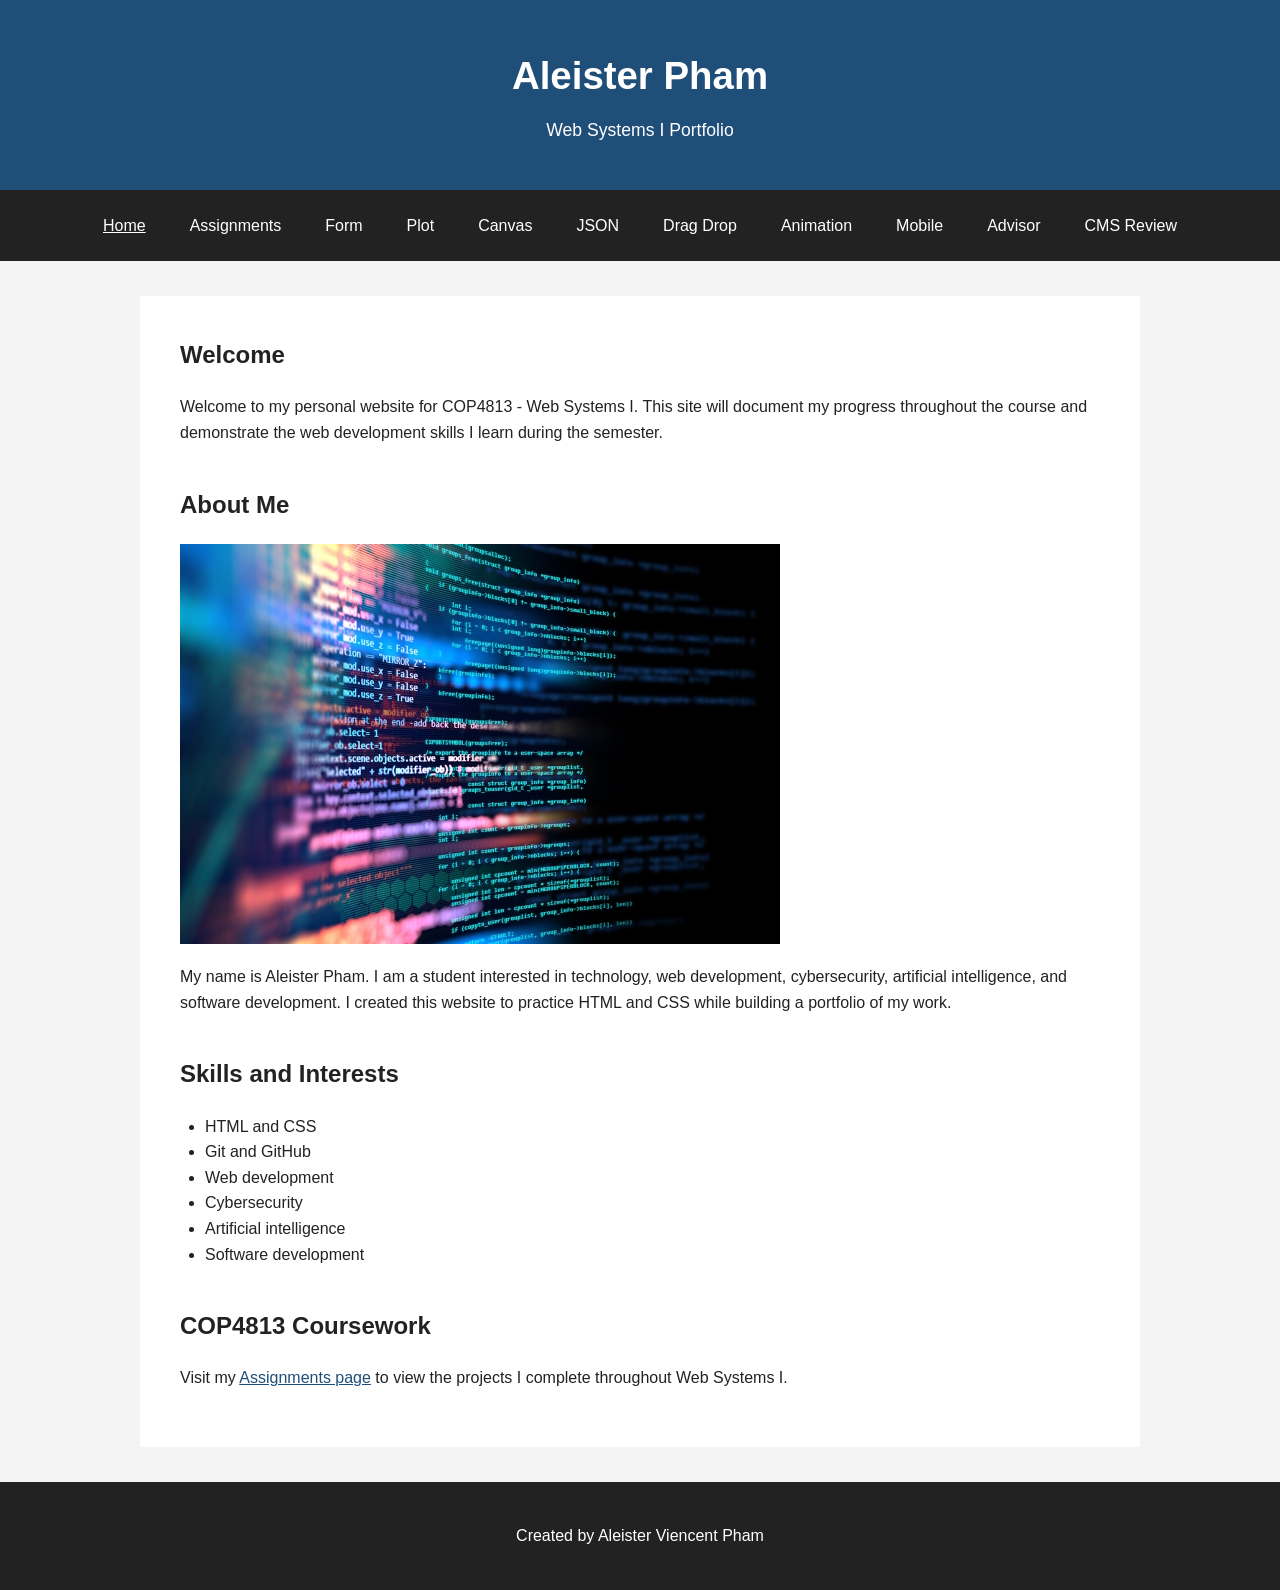
<file: index.html>
<!DOCTYPE html>
<html lang="en">

<head>
    <meta charset="UTF-8">
    <meta name="viewport" content="width=device-width, initial-scale=1.0">

    <meta name="description"
          content="Aleister Pham's personal portfolio for COP4813 Web Systems I, featuring web development coursework, skills, and assignments.">

    <title>Aleister Pham | Web Systems I Portfolio</title>

    <link rel="stylesheet" href="css/styles.css">
</head>

<body>

    <header>
        <h1>Aleister Pham</h1>
        <p>Web Systems I Portfolio</p>
    </header>

<nav id="site-nav" aria-label="Main navigation"></nav>

    <main>

        <section>
            <h2>Welcome</h2>

            <p>
                Welcome to my personal website for COP4813 - Web Systems I.
                This site will document my progress throughout the course and
                demonstrate the web development skills I learn during the semester.
            </p>
        </section>

        <section>
            <h2>About Me</h2>

            <img src="images/web.jpg"
                 alt="Colorful computer programming code displayed on a screen"
                 width="600">

            <p>
                My name is Aleister Pham. I am a student interested in technology,
                web development, cybersecurity, artificial intelligence, and software
                development. I created this website to practice HTML and CSS while
                building a portfolio of my work.
            </p>
        </section>

        <section>
            <h2>Skills and Interests</h2>

            <ul>
                <li>HTML and CSS</li>
                <li>Git and GitHub</li>
                <li>Web development</li>
                <li>Cybersecurity</li>
                <li>Artificial intelligence</li>
                <li>Software development</li>
            </ul>
        </section>

        <section>
            <h2>COP4813 Coursework</h2>

            <p>
                Visit my
                <a href="assignments.html">Assignments page</a>
                to view the projects I complete throughout Web Systems I.
            </p>
        </section>

    </main>

    <footer>
        <p>Created by Aleister Viencent Pham</p>
    </footer>

    <script src="js/nav.js"></script>

</body>

</html>
</file>
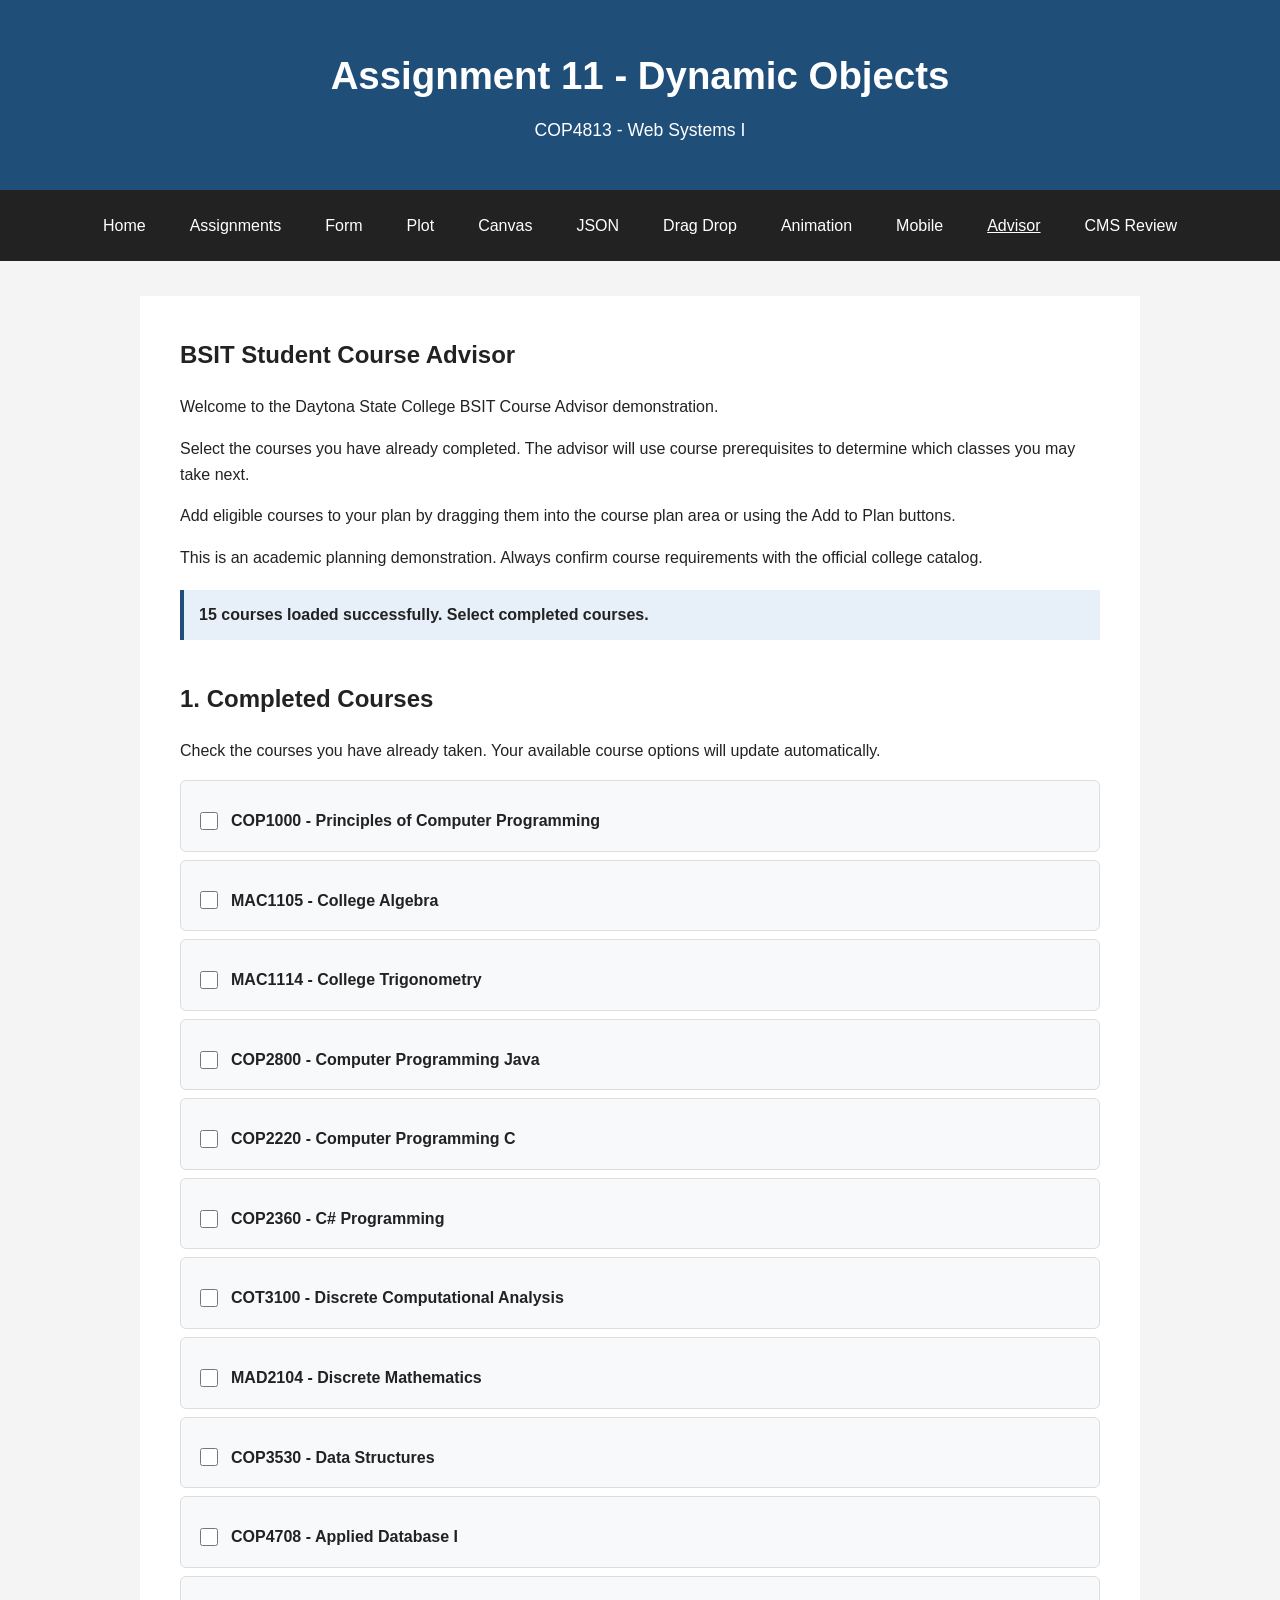
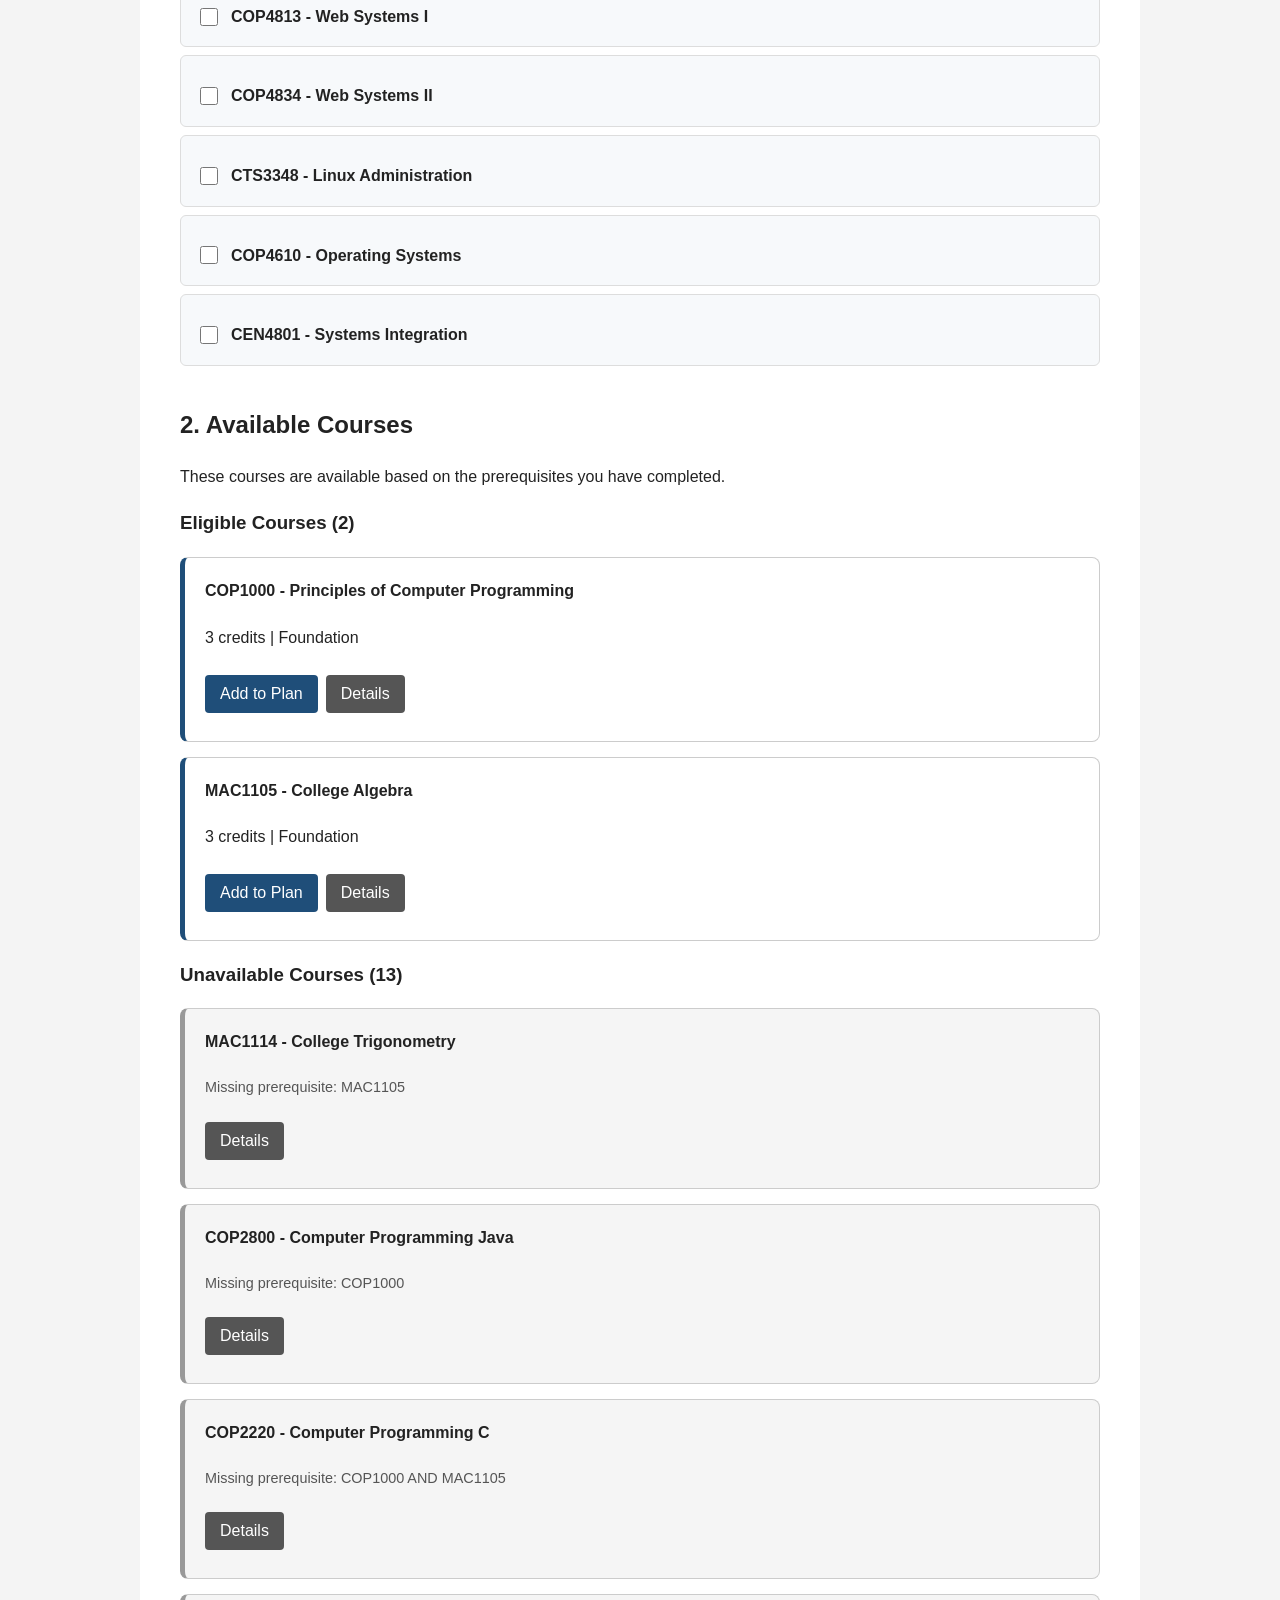
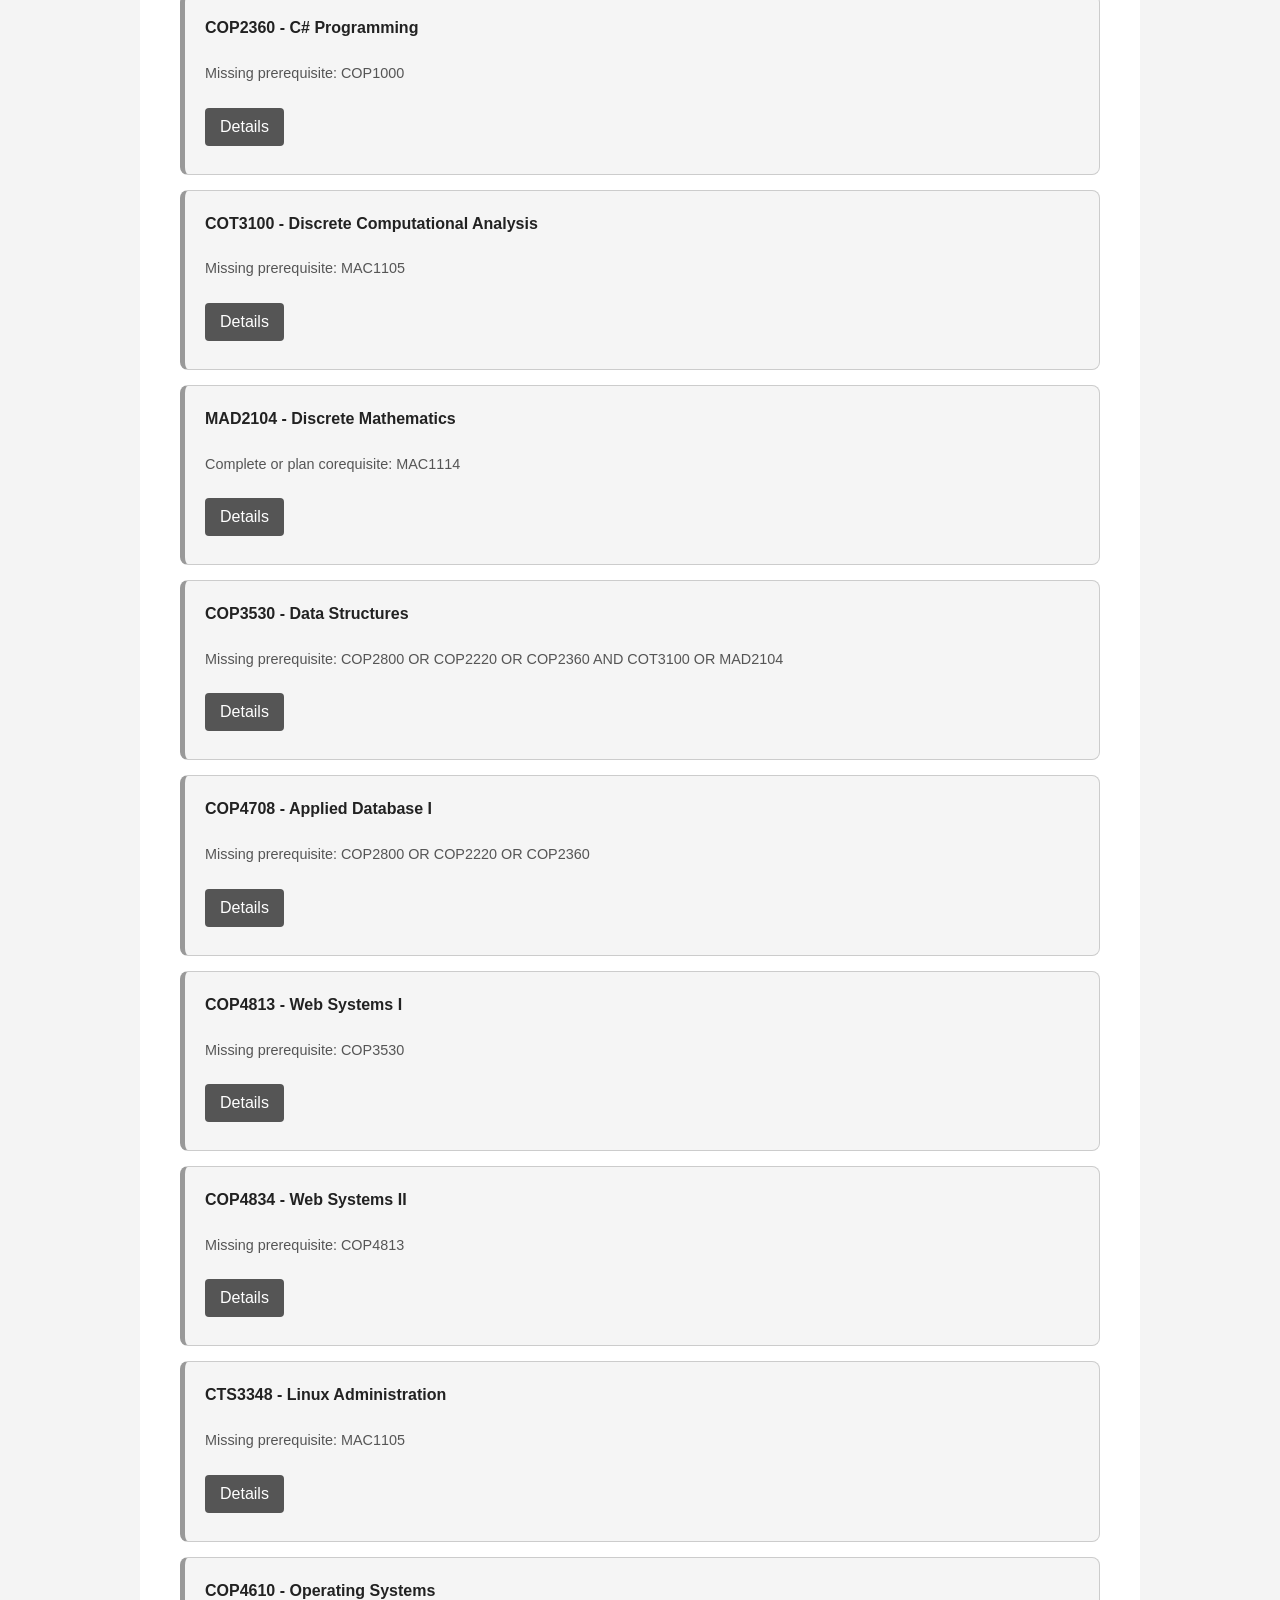
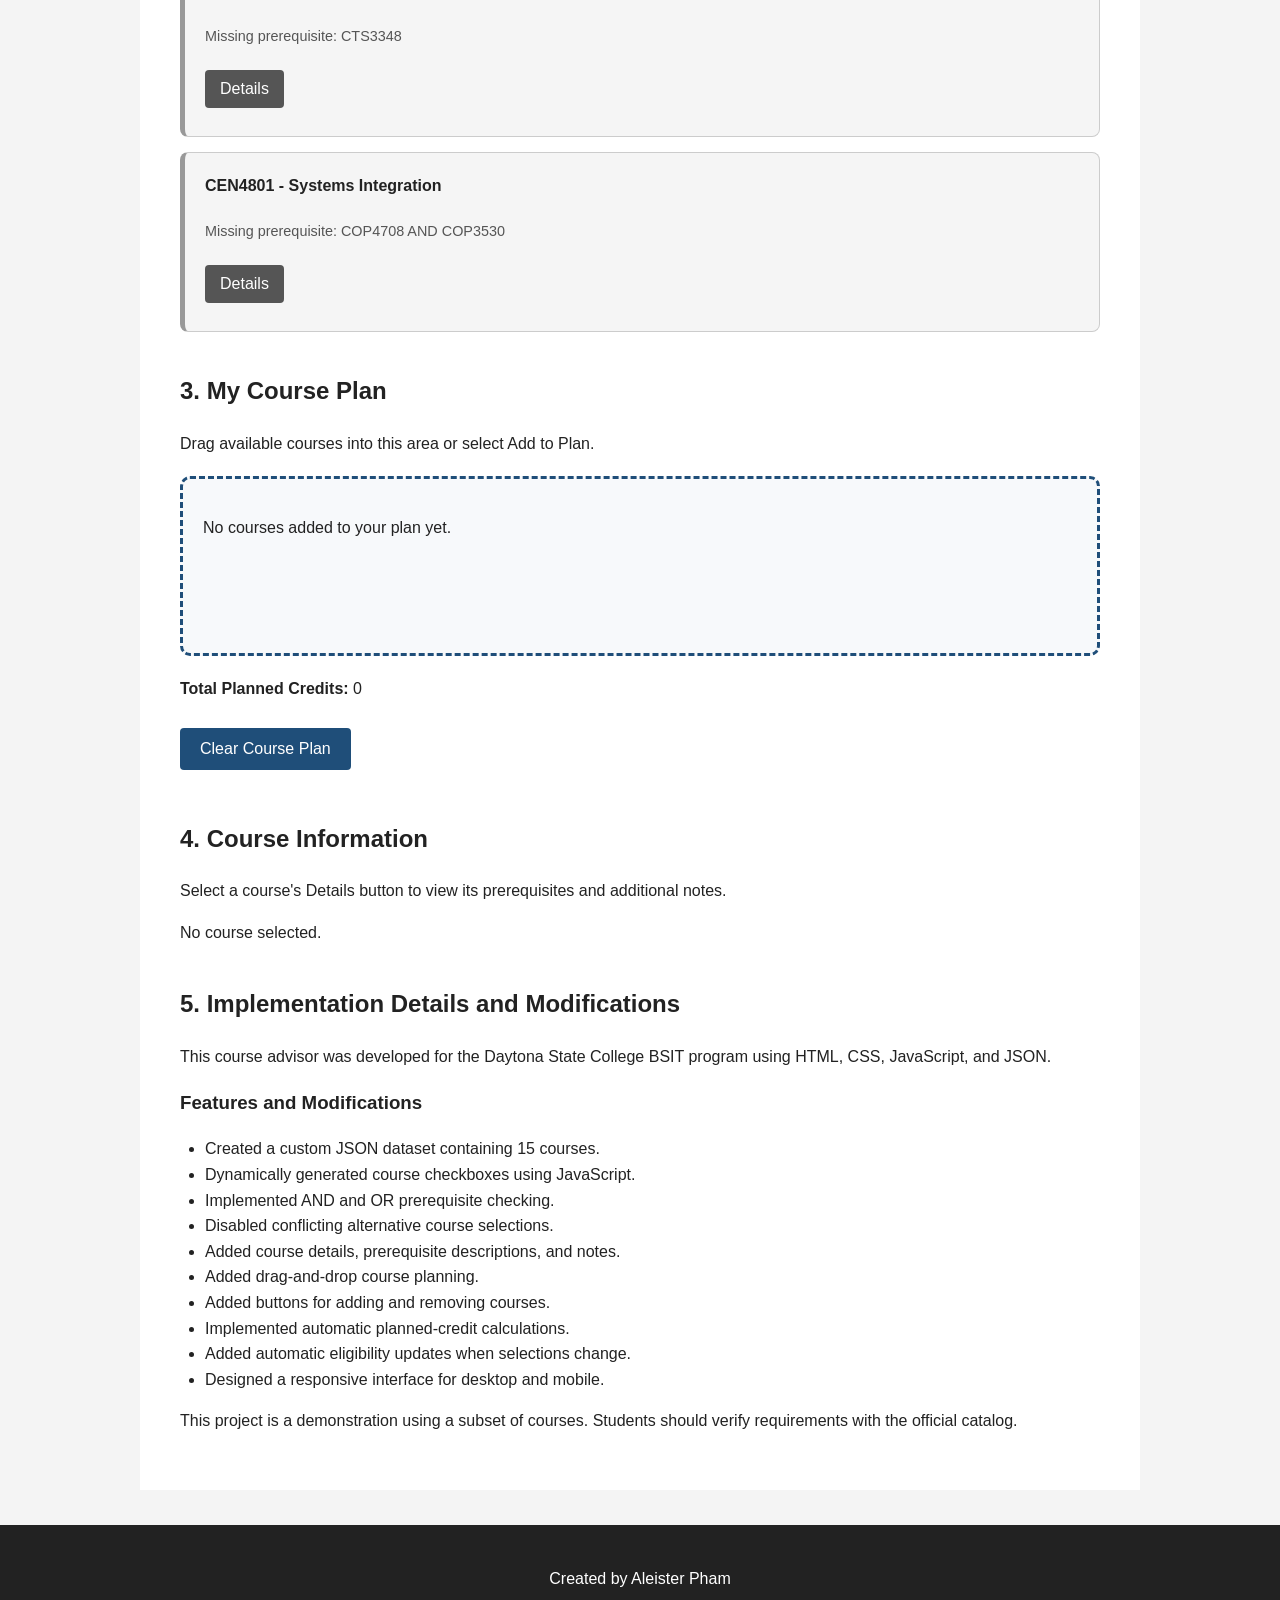
<file: advisor.html>
<!DOCTYPE html>
<html lang="en">

<head>
    <meta charset="UTF-8">
    <meta name="viewport"
          content="width=device-width, initial-scale=1.0">

    <meta name="description"
          content="Assignment 11 Dynamic Objects course advisor for Aleister Pham's COP4813 Web Systems I course.">

    <title>Assignment 11 - Dynamic Objects | Aleister Pham</title>

    <link rel="stylesheet" href="css/styles.css">
</head>

<body>

    <header>
        <h1>Assignment 11 - Dynamic Objects</h1>
        <p>COP4813 - Web Systems I</p>
    </header>

    <nav id="site-nav" aria-label="Main navigation"></nav>

    <main>

        <section>
            <h2>BSIT Student Course Advisor</h2>

            <p>
                Welcome to the Daytona State College
                BSIT Course Advisor demonstration.
            </p>

            <p>
                Select the courses you have already completed.
                The advisor will use course prerequisites to
                determine which classes you may take next.
            </p>

            <p>
                Add eligible courses to your plan by dragging
                them into the course plan area or using the
                Add to Plan buttons.
            </p>

            <p>
                This is an academic planning demonstration.
                Always confirm course requirements with
                the official college catalog.
            </p>

            <p id="advisorStatus" role="status">
                Loading course data...
            </p>
        </section>


        <section>
            <h2>1. Completed Courses</h2>

            <p>
                Check the courses you have already taken.
                Your available course options will update
                automatically.
            </p>

            <div id="completedCourses">
                <p>Loading courses...</p>
            </div>

        </section>


        <section>
            <h2>2. Available Courses</h2>

            <p>
                These courses are available based on the
                prerequisites you have completed.
            </p>

            <div id="availableCourses">
                <p>Select your completed courses to begin.</p>
            </div>

        </section>


        <section>
            <h2>3. My Course Plan</h2>

            <p>
                Drag available courses into this area or
                select Add to Plan.
            </p>

            <div id="coursePlan" class="advisor-dropzone">
                <p>No courses added to your plan yet.</p>
            </div>

            <p>
                <strong>Total Planned Credits:</strong>
                <span id="planCredits">0</span>
            </p>

            <button type="button" id="clearPlanButton">
                Clear Course Plan
            </button>

        </section>


        <section>
            <h2>4. Course Information</h2>

            <p>
                Select a course's Details button to view
                its prerequisites and additional notes.
            </p>

            <div id="courseNotes">
                <p>No course selected.</p>
            </div>

        </section>

<section>
    <h2>5. Implementation Details and Modifications</h2>

    <p>
        This course advisor was developed for the Daytona State
        College BSIT program using HTML, CSS, JavaScript, and JSON.
    </p>

    <h3>Features and Modifications</h3>

    <ul>
        <li>Created a custom JSON dataset containing 15 courses.</li>
        <li>Dynamically generated course checkboxes using JavaScript.</li>
        <li>Implemented AND and OR prerequisite checking.</li>
        <li>Disabled conflicting alternative course selections.</li>
        <li>Added course details, prerequisite descriptions, and notes.</li>
        <li>Added drag-and-drop course planning.</li>
        <li>Added buttons for adding and removing courses.</li>
        <li>Implemented automatic planned-credit calculations.</li>
        <li>Added automatic eligibility updates when selections change.</li>
        <li>Designed a responsive interface for desktop and mobile.</li>
    </ul>

    <p>
        This project is a demonstration using a subset of courses.
        Students should verify requirements with the official catalog.
    </p>
</section>

    </main>

    <footer>
        <p>Created by Aleister Pham</p>
    </footer>

    <script src="js/advisor.js"></script>
    <script src="js/nav.js"></script>

</body>

</html>
</file>
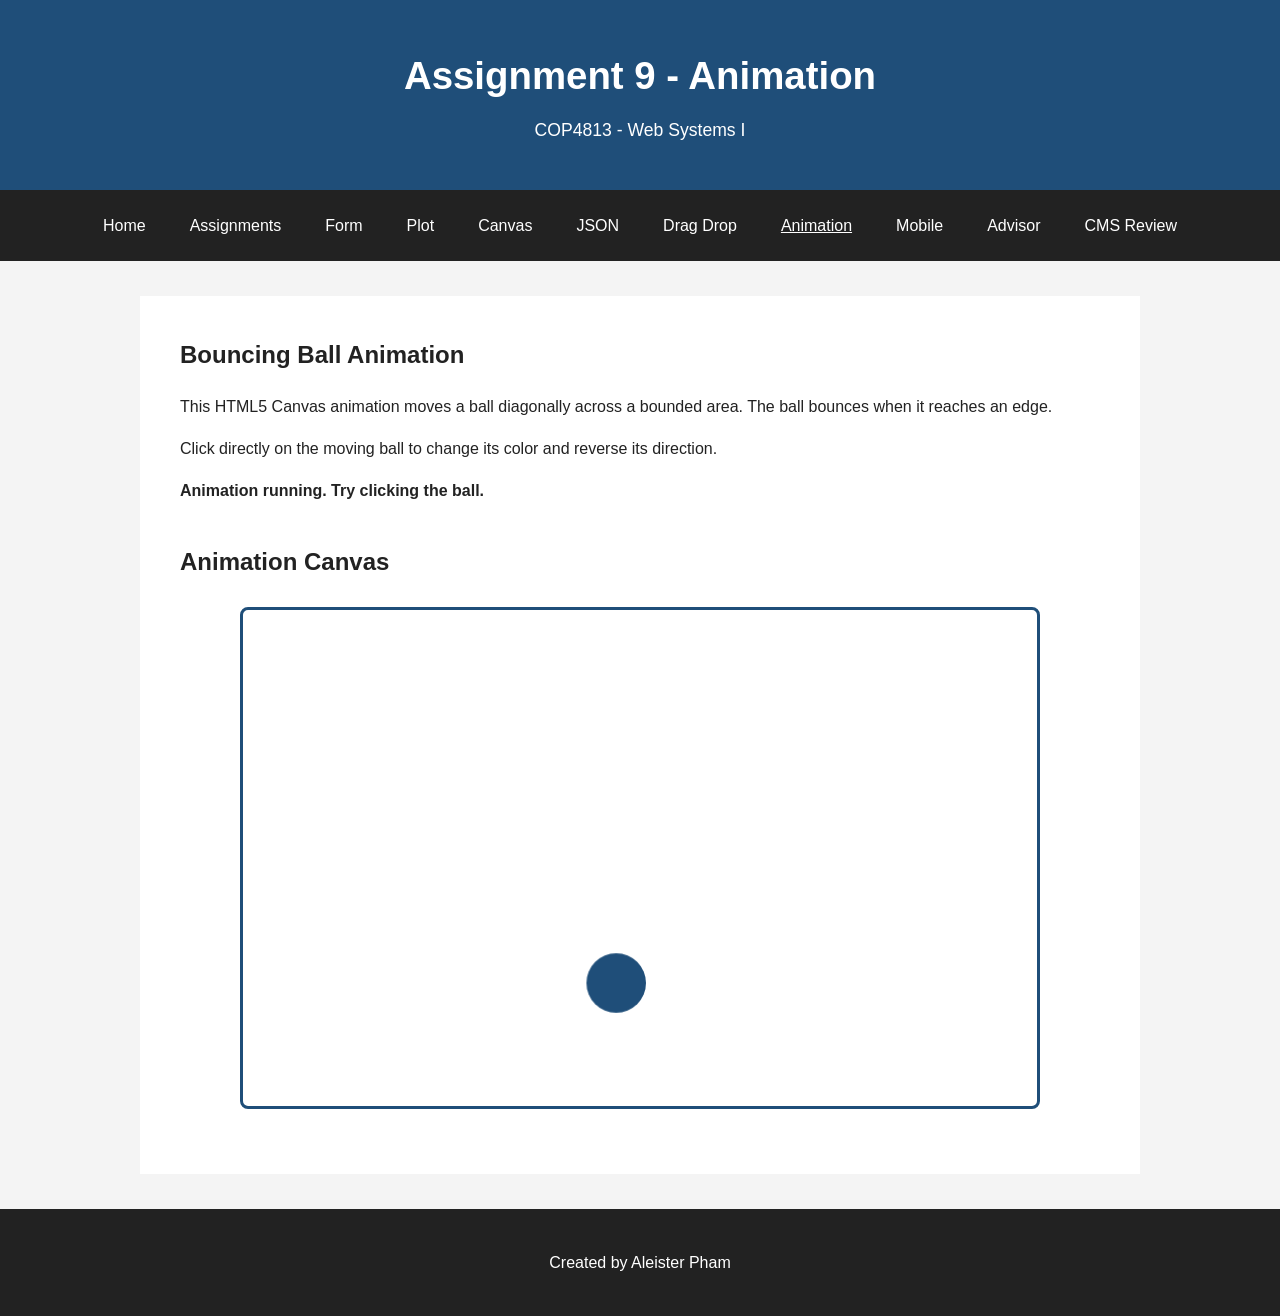
<file: animation.html>
<!DOCTYPE html>
<html lang="en">

<head>
    <meta charset="UTF-8">
    <meta name="viewport" content="width=device-width, initial-scale=1.0">

    <meta name="description"
          content="Assignment 9 JavaScript animation project for Aleister Pham's COP4813 Web Systems I course.">

    <title>Assignment 9 - Animation | Aleister Pham</title>

    <link rel="stylesheet" href="css/styles.css">
</head>

<body>

    <header>
        <h1>Assignment 9 - Animation</h1>
        <p>COP4813 - Web Systems I</p>
    </header>

    <nav id="site-nav" aria-label="Main navigation"></nav>

    <main>

        <section>
            <h2>Bouncing Ball Animation</h2>

            <p>
                This HTML5 Canvas animation moves a ball diagonally across
                a bounded area. The ball bounces when it reaches an edge.
            </p>

            <p>
                Click directly on the moving ball to change its color
                and reverse its direction.
            </p>

            <p id="animationMessage" aria-live="polite">
                Animation running. Try clicking the ball.
            </p>
        </section>

        <section>
            <h2>Animation Canvas</h2>

            <div class="animation-wrapper">

                <canvas
                    id="animationCanvas"
                    width="800"
                    height="500"
                    role="img"
                    aria-label="Animated bouncing ball canvas">
                    Your browser does not support HTML5 Canvas.
                </canvas>

            </div>
        </section>

    </main>

    <footer>
        <p>Created by Aleister Pham</p>
    </footer>

    <script src="js/animation.js"></script>
    <script src="js/nav.js"></script>

</body>

</html>
</file>
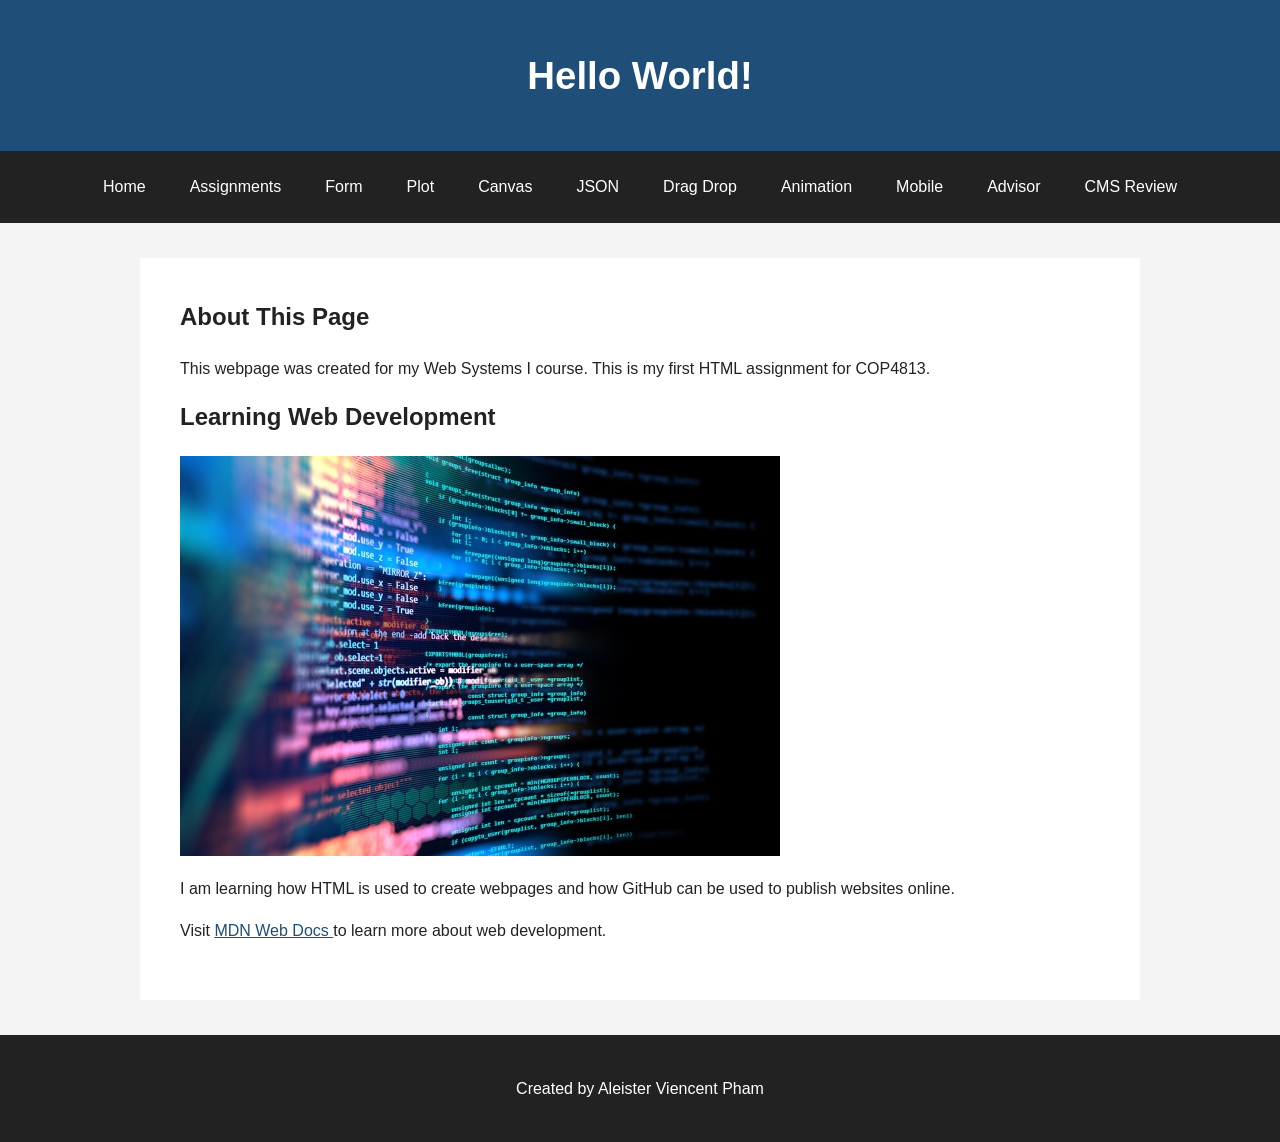
<file: assignment1.html>
<!DOCTYPE html>
<html lang="en">

<head>
    <meta charset="UTF-8">
    <meta name="viewport" content="width=device-width, initial-scale=1.0">

    <meta name="description"
          content="Assignment 1 Hello World page for Aleister Pham's COP4813 Web Systems I coursework.">

    <title>Assignment 1 - Hello World | Aleister Pham</title>

    <link rel="stylesheet" href="css/styles.css">
</head>

<body>
        <header>
        <h1>Hello World!</h1>
    </header>
<nav id="site-nav" aria-label="Main navigation"></nav>

    <main>
        <h2>About This Page</h2>

        <p>
            This webpage was created for my Web Systems I course.
            This is my first HTML assignment for COP4813.
        </p>

        <h2>Learning Web Development</h2>
        <img src="images/web.jpg"
     alt="Computer programming code"
     width="600">

        <p>
            I am learning how HTML is used to create webpages and
            how GitHub can be used to publish websites online.
        </p>

        <p>
            Visit
            <a href="https://developer.mozilla.org/" target="_blank">
                MDN Web Docs
            </a>
            to learn more about web development.
        </p>
    </main>

    <footer>
        <p>Created by Aleister Viencent Pham</p>
    </footer>

    <script src="js/nav.js"></script>

</body>

</html>
</file>
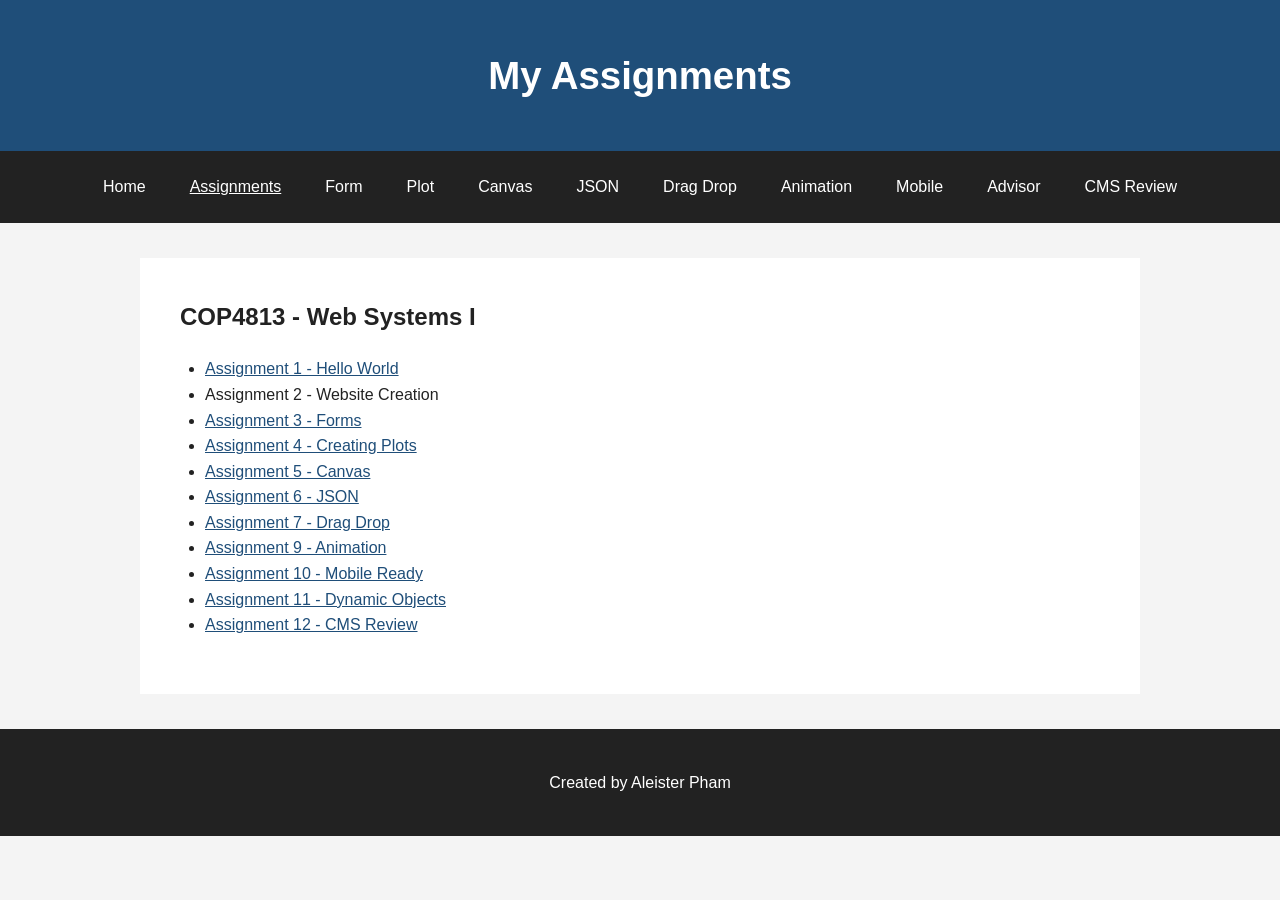
<file: assignments.html>
<!DOCTYPE html>
<html lang="en">

<head>
    <meta charset="UTF-8">
    <meta name="viewport" content="width=device-width, initial-scale=1.0">

    <meta name="description"
          content="Aleister Pham's COP4813 Web Systems I assignments page.">

    <title>Assignments | Aleister Pham</title>
    <link rel="stylesheet" href="css/styles.css">
</head>

<body>

    <header>
        <h1>My Assignments</h1>
    </header>

<nav id="site-nav" aria-label="Main navigation"></nav>

    <main>
        <h2>COP4813 - Web Systems I</h2>

        <ul>
            <li>
    <a href="assignment1.html">
        Assignment 1 - Hello World
    </a>
</li>

<li>
    Assignment 2 - Website Creation
</li>

<li>
    <a href="form.html">
        Assignment 3 - Forms
    </a>
</li>
<li>
    <a href="plot.html">Assignment 4 - Creating Plots</a>
</li>
<li>
    <a href="canvas.html">Assignment 5 - Canvas</a>
</li>
<li>
    <a href="json.html">Assignment 6 - JSON</a>
</li>
<li>
    <a href="dragdrop.html">Assignment 7 - Drag Drop</a>
</li>
<li>
    <a href="animation.html">Assignment 9 - Animation</a>
</li>
<li>
    <a href="mobile.html">Assignment 10 - Mobile Ready</a>
</li>
<li>
    <a href="advisor.html">Assignment 11 - Dynamic Objects</a>
</li>
<li>
    <a href="cms.html">Assignment 12 - CMS Review</a>
</li>
        </ul>
    </main>

    <footer>
        <p>Created by Aleister Pham</p>
    </footer>

    <script src="js/nav.js"></script>

</body>

</html>
</file>
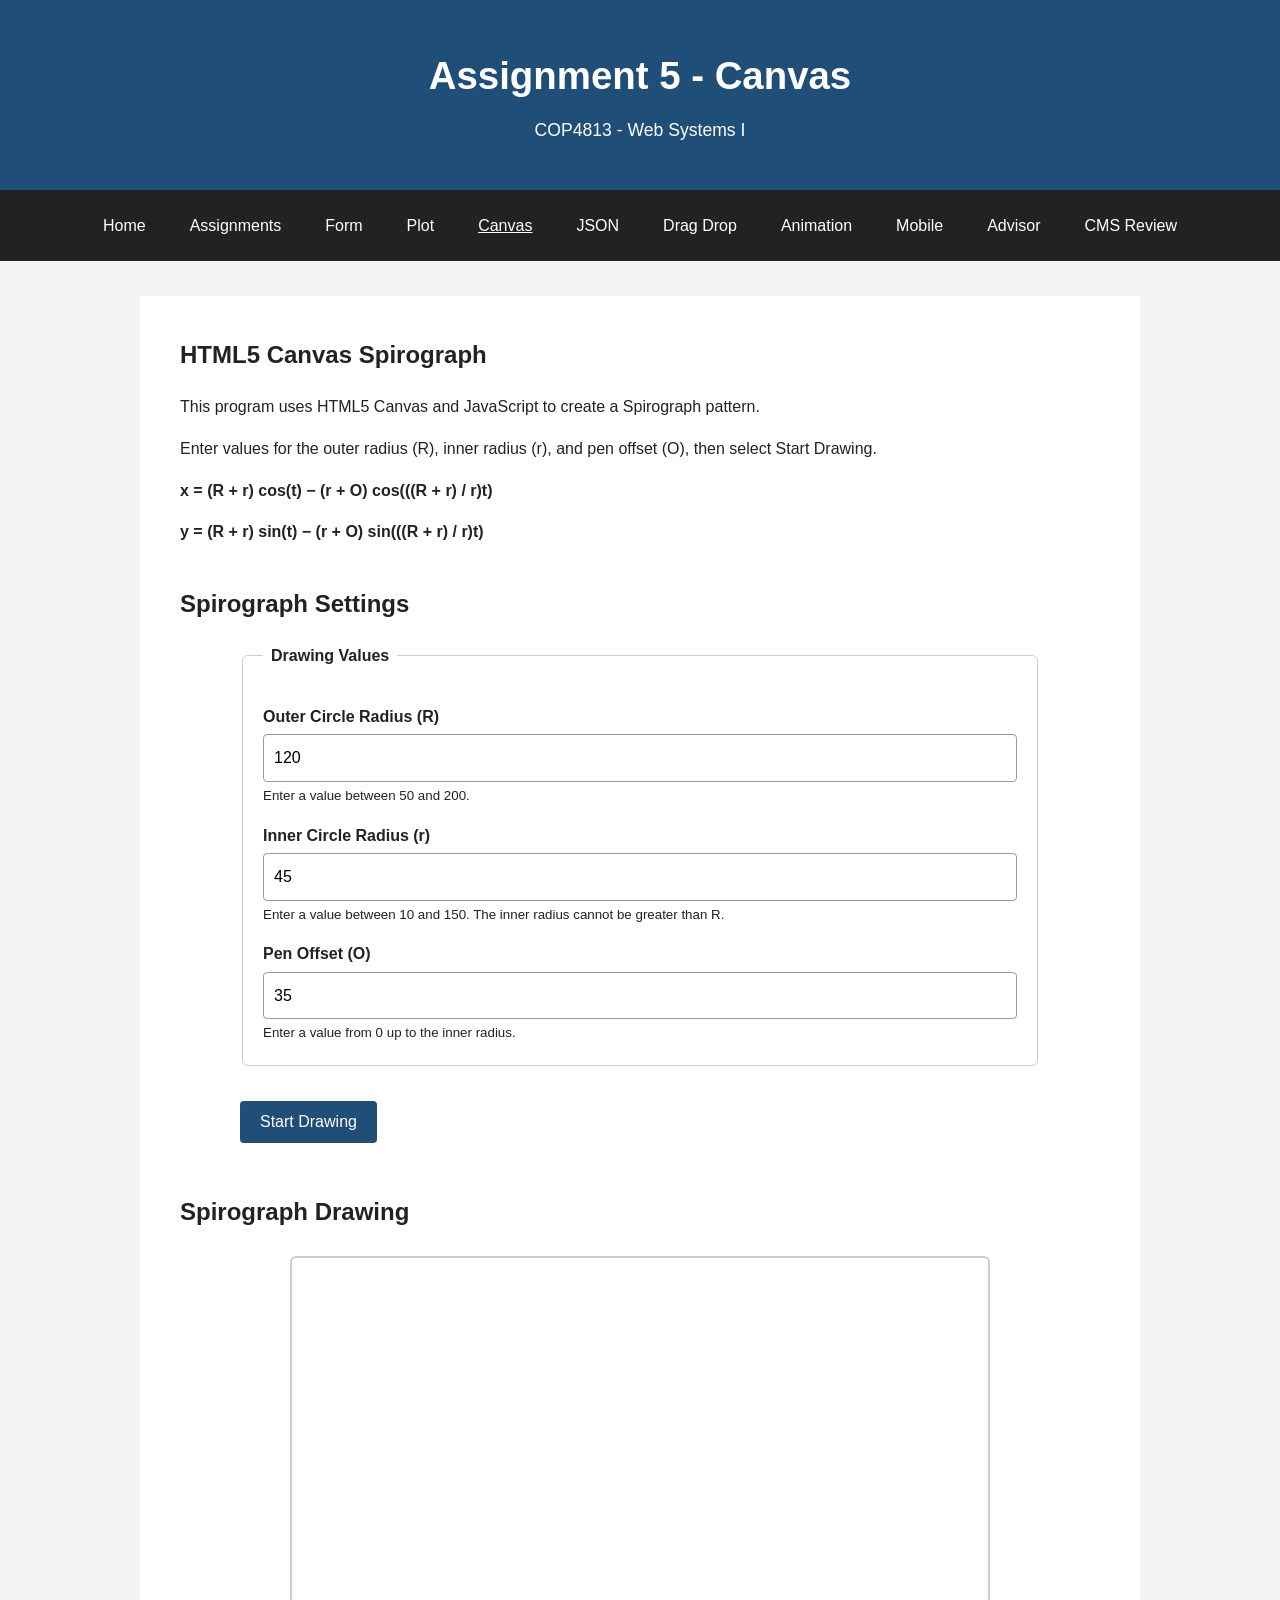
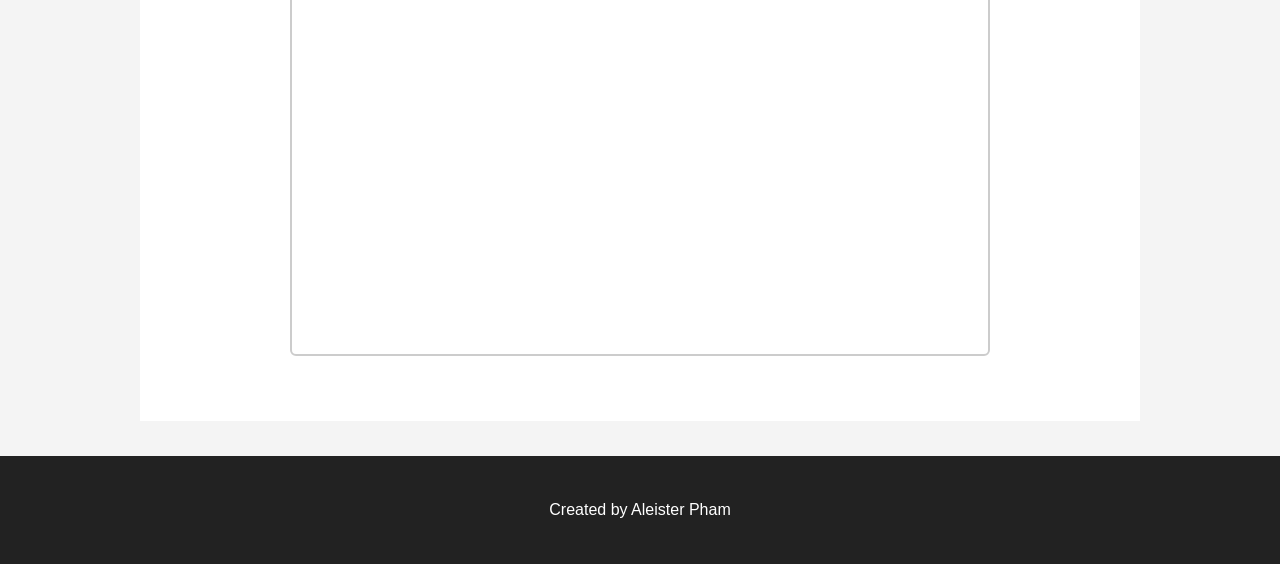
<file: canvas.html>
<!DOCTYPE html>
<html lang="en">

<head>
    <meta charset="UTF-8">
    <meta name="viewport" content="width=device-width, initial-scale=1.0">

    <meta name="description"
          content="Assignment 5 HTML5 Canvas Spirograph for Aleister Pham's COP4813 Web Systems I course.">

    <title>Assignment 5 - Canvas | Aleister Pham</title>

    <link rel="stylesheet" href="css/styles.css">
</head>

<body>

    <header>
        <h1>Assignment 5 - Canvas</h1>
        <p>COP4813 - Web Systems I</p>
    </header>

    <nav id="site-nav" aria-label="Main navigation"></nav>

    <main>

        <section>
            <h2>HTML5 Canvas Spirograph</h2>

            <p>
                This program uses HTML5 Canvas and JavaScript to create
                a Spirograph pattern.
            </p>

            <p>
                Enter values for the outer radius (R), inner radius (r),
                and pen offset (O), then select Start Drawing.
            </p>

            <p>
                <strong>
                    x = (R + r) cos(t) − (r + O) cos(((R + r) / r)t)
                </strong>
            </p>

            <p>
                <strong>
                    y = (R + r) sin(t) − (r + O) sin(((R + r) / r)t)
                </strong>
            </p>
        </section>


        <section>

            <h2>Spirograph Settings</h2>

            <form id="spiroForm">

                <fieldset>

                    <legend>Drawing Values</legend>

                    <label for="outerRadius">
                        Outer Circle Radius (R)
                    </label>

                    <input
                        type="number"
                        id="outerRadius"
                        name="outerRadius"
                        min="50"
                        max="200"
                        value="120"
                        required>

                    <small>
                        Enter a value between 50 and 200.
                    </small>


                    <label for="innerRadius">
                        Inner Circle Radius (r)
                    </label>

                    <input
                        type="number"
                        id="innerRadius"
                        name="innerRadius"
                        min="10"
                        max="150"
                        value="45"
                        required>

                    <small>
                        Enter a value between 10 and 150.
                        The inner radius cannot be greater than R.
                    </small>


                    <label for="penOffset">
                        Pen Offset (O)
                    </label>

                    <input
                        type="number"
                        id="penOffset"
                        name="penOffset"
                        min="0"
                        max="150"
                        value="35"
                        required>

                    <small>
                        Enter a value from 0 up to the inner radius.
                    </small>

                </fieldset>


                <button type="submit" id="startButton">
                    Start Drawing
                </button>

            </form>

            <p id="canvasMessage" aria-live="polite"></p>

        </section>


        <section>

            <h2>Spirograph Drawing</h2>

            <div class="canvas-wrapper">

                <canvas
                    id="spiroCanvas"
                    width="700"
                    height="700"
                    role="img"
                    aria-label="Spirograph drawing">
                    Your browser does not support HTML5 Canvas.
                </canvas>

            </div>

        </section>

    </main>


    <footer>
        <p>Created by Aleister Pham</p>
    </footer>


    <script src="js/canvas.js"></script>
    <script src="js/nav.js"></script>

</body>

</html>
</file>
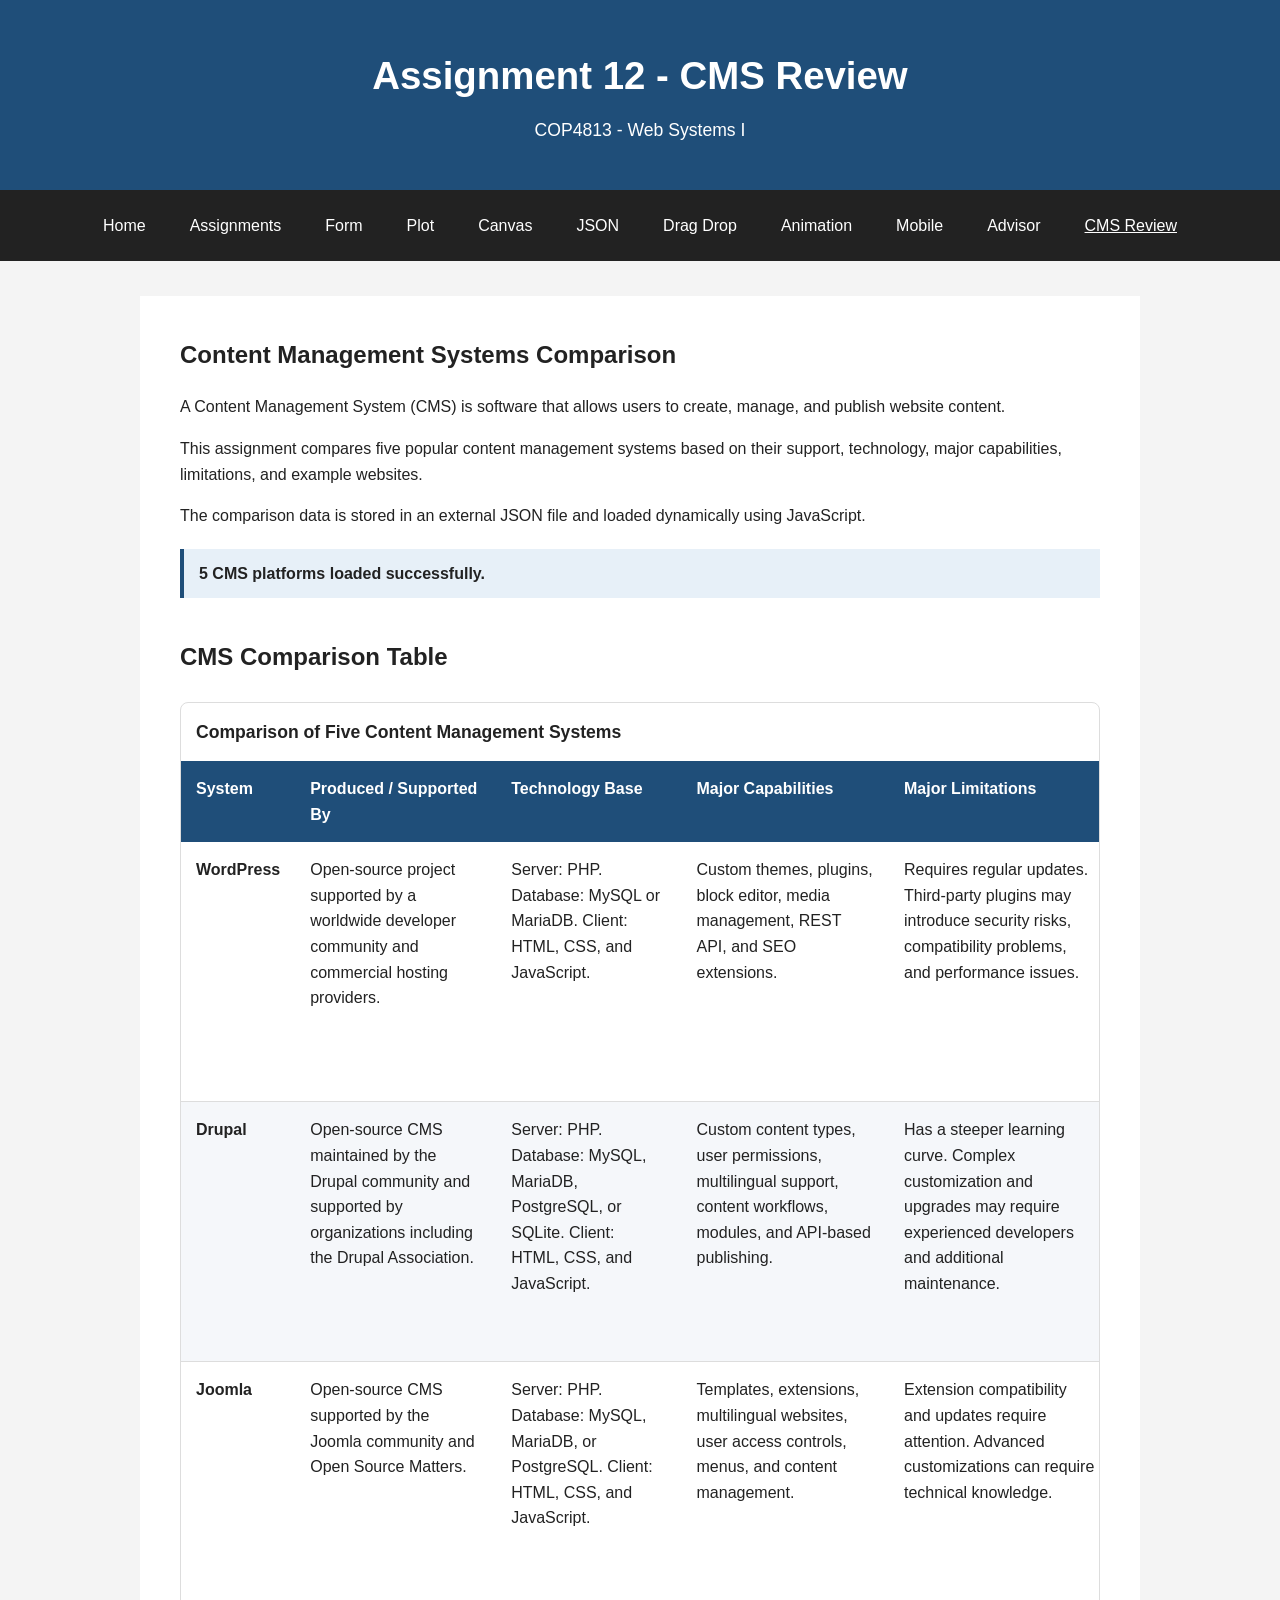
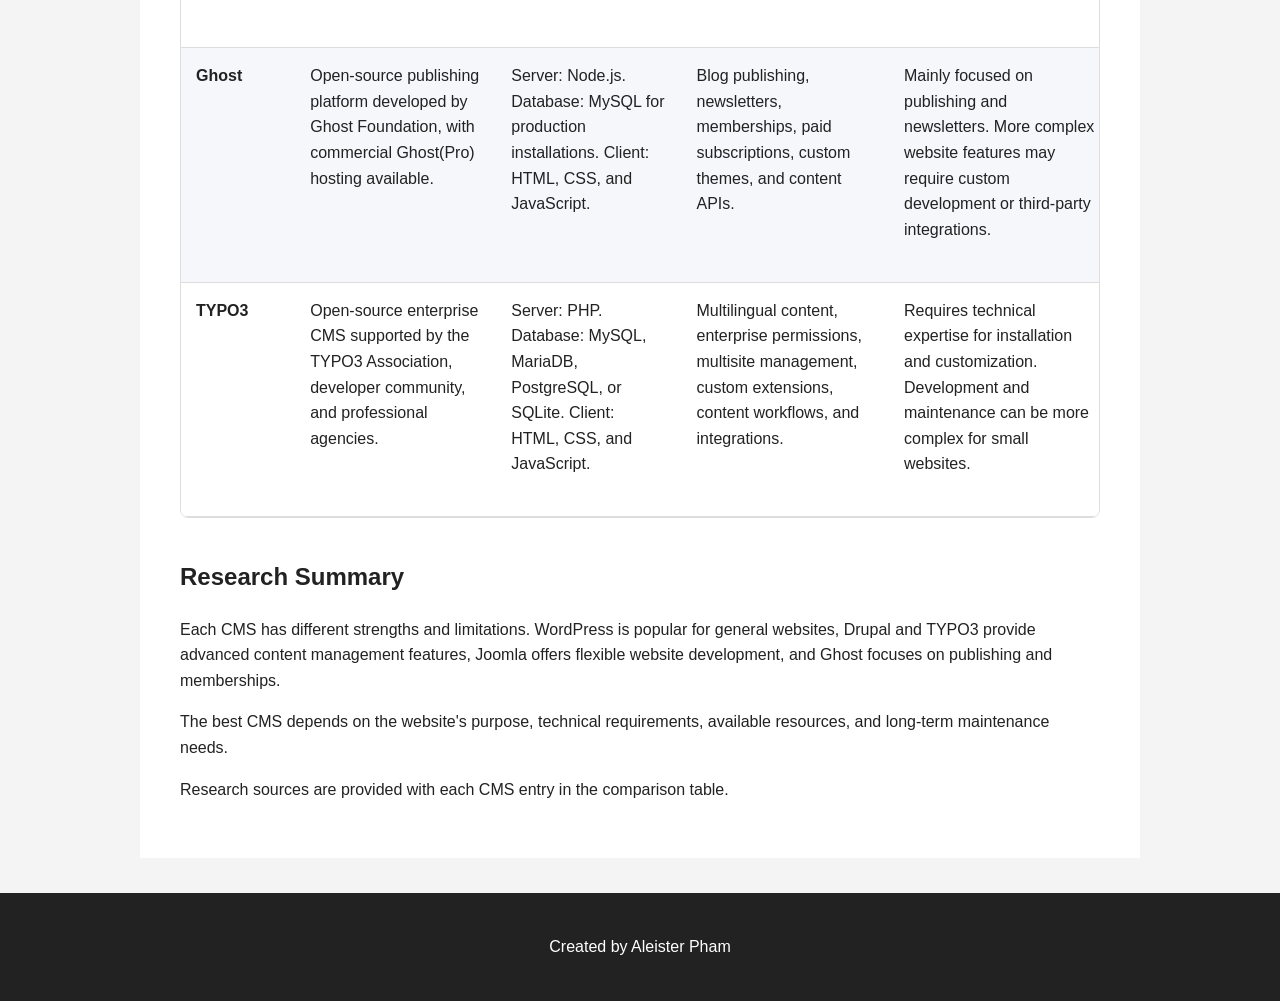
<file: cms.html>
<!DOCTYPE html>
<html lang="en">

<head>
    <meta charset="UTF-8">
    <meta name="viewport"
          content="width=device-width, initial-scale=1.0">

    <meta name="description"
          content="Assignment 12 CMS comparison for Aleister Pham's COP4813 Web Systems I course.">

    <title>Assignment 12 - CMS Review | Aleister Pham</title>

    <link rel="stylesheet" href="css/styles.css">
</head>

<body>

    <header>
        <h1>Assignment 12 - CMS Review</h1>
        <p>COP4813 - Web Systems I</p>
    </header>

    <nav id="site-nav" aria-label="Main navigation"></nav>

    <main>

        <section>

            <h2>Content Management Systems Comparison</h2>

            <p>
                A Content Management System (CMS) is software
                that allows users to create, manage, and publish
                website content.
            </p>

            <p>
                This assignment compares five popular content
                management systems based on their support,
                technology, major capabilities, limitations,
                and example websites.
            </p>

            <p>
                The comparison data is stored in an external
                JSON file and loaded dynamically using JavaScript.
            </p>

            <p id="cmsStatus" role="status">
                Loading CMS data...
            </p>

        </section>


        <section>

            <h2>CMS Comparison Table</h2>

            <div class="cms-table-wrapper">

                <table id="cmsTable">

                    <caption>
                        Comparison of Five Content Management Systems
                    </caption>

                    <thead>
                        <tr>
                            <th scope="col">System</th>
                            <th scope="col">Produced / Supported By</th>
                            <th scope="col">Technology Base</th>
                            <th scope="col">Major Capabilities</th>
                            <th scope="col">Major Limitations</th>
                            <th scope="col">Example Site</th>
                        </tr>
                    </thead>

                    <tbody id="cmsTableBody">
                    </tbody>

                </table>

            </div>

        </section>


        <section>

            <h2>Research Summary</h2>

            <p>
                Each CMS has different strengths and limitations.
                WordPress is popular for general websites,
                Drupal and TYPO3 provide advanced content
                management features, Joomla offers flexible
                website development, and Ghost focuses on
                publishing and memberships.
            </p>

            <p>
                The best CMS depends on the website's purpose,
                technical requirements, available resources,
                and long-term maintenance needs.
            </p>

            <p>
                Research sources are provided with each CMS
                entry in the comparison table.
            </p>

        </section>

    </main>

    <footer>
        <p>Created by Aleister Pham</p>
    </footer>

    <script src="js/cms.js"></script>
    <script src="js/nav.js"></script>

</body>

</html>
</file>
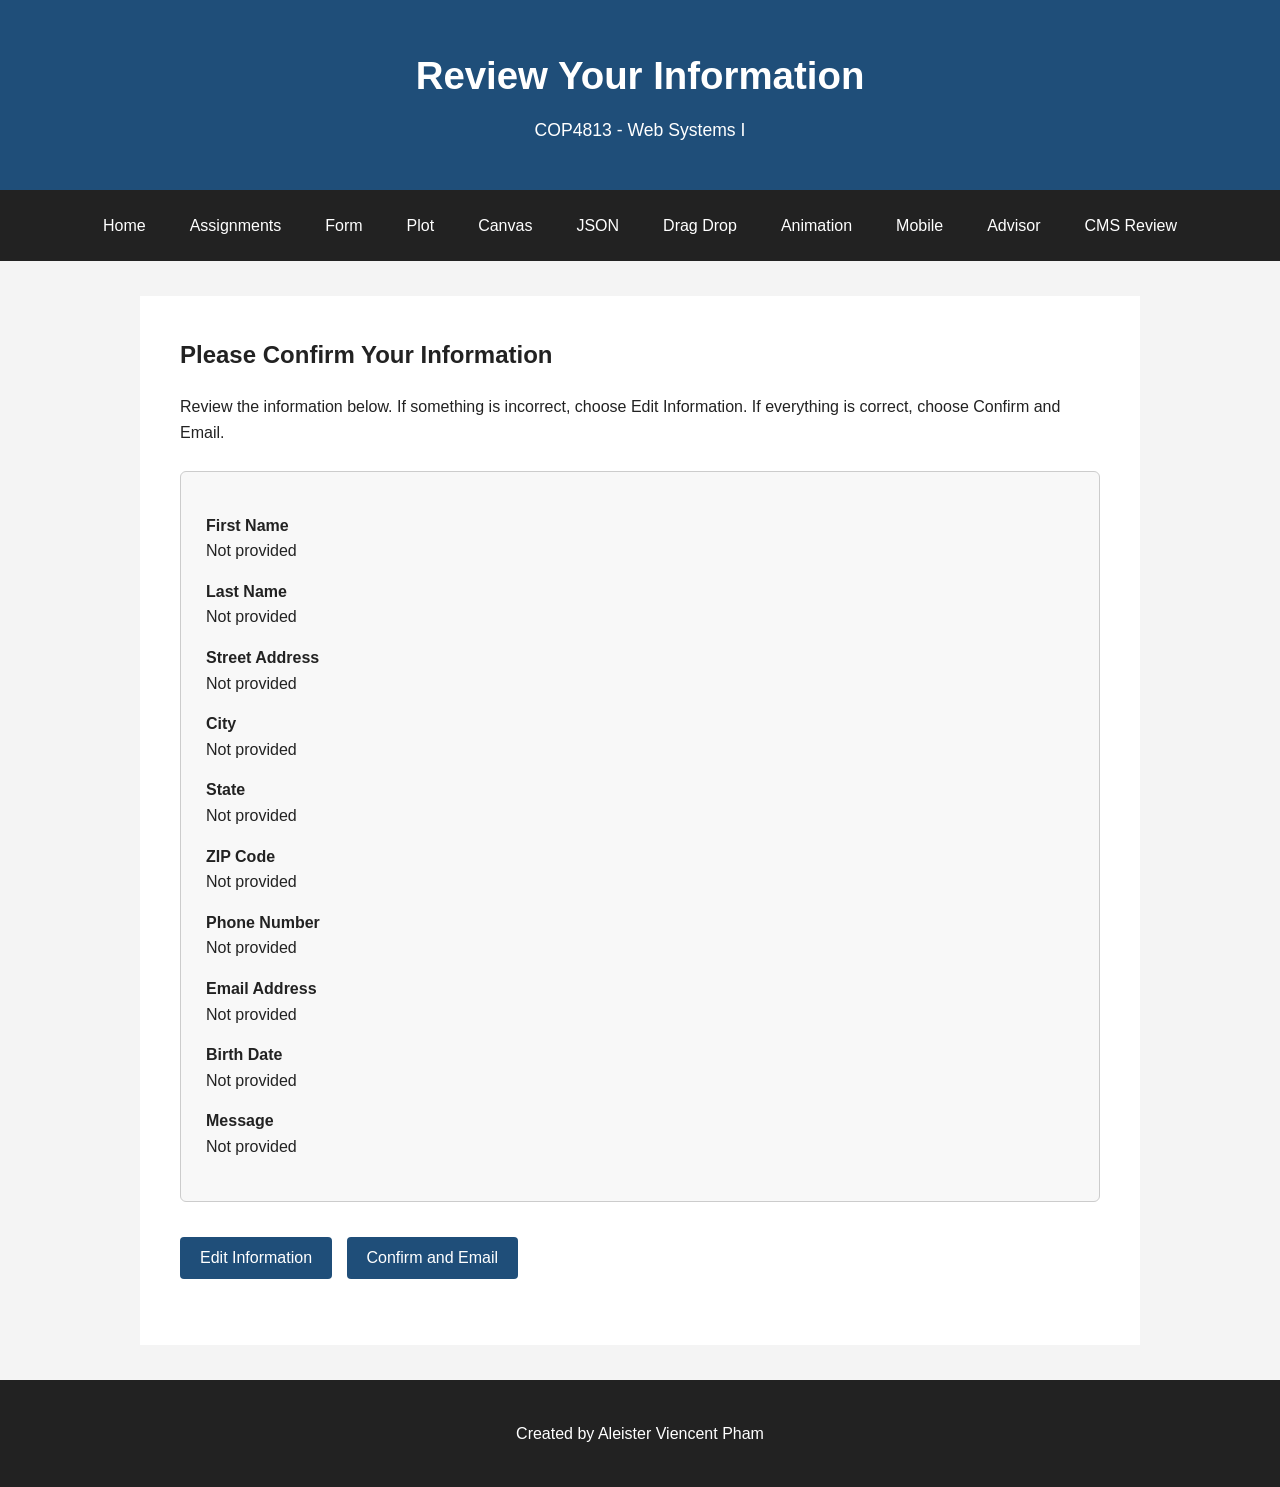
<file: confirmation.html>
<!DOCTYPE html>
<html lang="en">

<head>
    <meta charset="UTF-8">
    <meta name="viewport" content="width=device-width, initial-scale=1.0">

    <meta name="description"
          content="Confirmation page for Aleister Pham's COP4813 Assignment 3 HTML form.">

    <title>Confirm Information | Aleister Pham</title>

    <link rel="stylesheet" href="css/styles.css">
</head>

<body>

    <header>
        <h1>Review Your Information</h1>
        <p>COP4813 - Web Systems I</p>
    </header>

    <nav id="site-nav" aria-label="Main navigation"></nav>

    <main>

        <section>

            <h2>Please Confirm Your Information</h2>

            <p>
                Review the information below. If something is incorrect,
                choose Edit Information. If everything is correct,
                choose Confirm and Email.
            </p>

            <div class="confirmation-card">

                <dl>

                    <dt>First Name</dt>
                    <dd id="confirmFirstName"></dd>

                    <dt>Last Name</dt>
                    <dd id="confirmLastName"></dd>

                    <dt>Street Address</dt>
                    <dd id="confirmAddress"></dd>

                    <dt>City</dt>
                    <dd id="confirmCity"></dd>

                    <dt>State</dt>
                    <dd id="confirmState"></dd>

                    <dt>ZIP Code</dt>
                    <dd id="confirmZip"></dd>

                    <dt>Phone Number</dt>
                    <dd id="confirmPhone"></dd>

                    <dt>Email Address</dt>
                    <dd id="confirmEmail"></dd>

                    <dt>Birth Date</dt>
                    <dd id="confirmBirthdate"></dd>

                    <dt>Message</dt>
                    <dd id="confirmMessage"></dd>

                </dl>

            </div>

            <div class="form-actions">

                <button type="button" id="editButton">
                    Edit Information
                </button>

                <button type="button" id="confirmButton">
                    Confirm and Email
                </button>

            </div>

            <p id="confirmationStatus" aria-live="polite"></p>

        </section>

    </main>

    <footer>
        <p>Created by Aleister Viencent Pham</p>
    </footer>

    <script src="js/confirmation.js"></script>

    <script src="js/nav.js"></script>

</body>

</html>
</file>
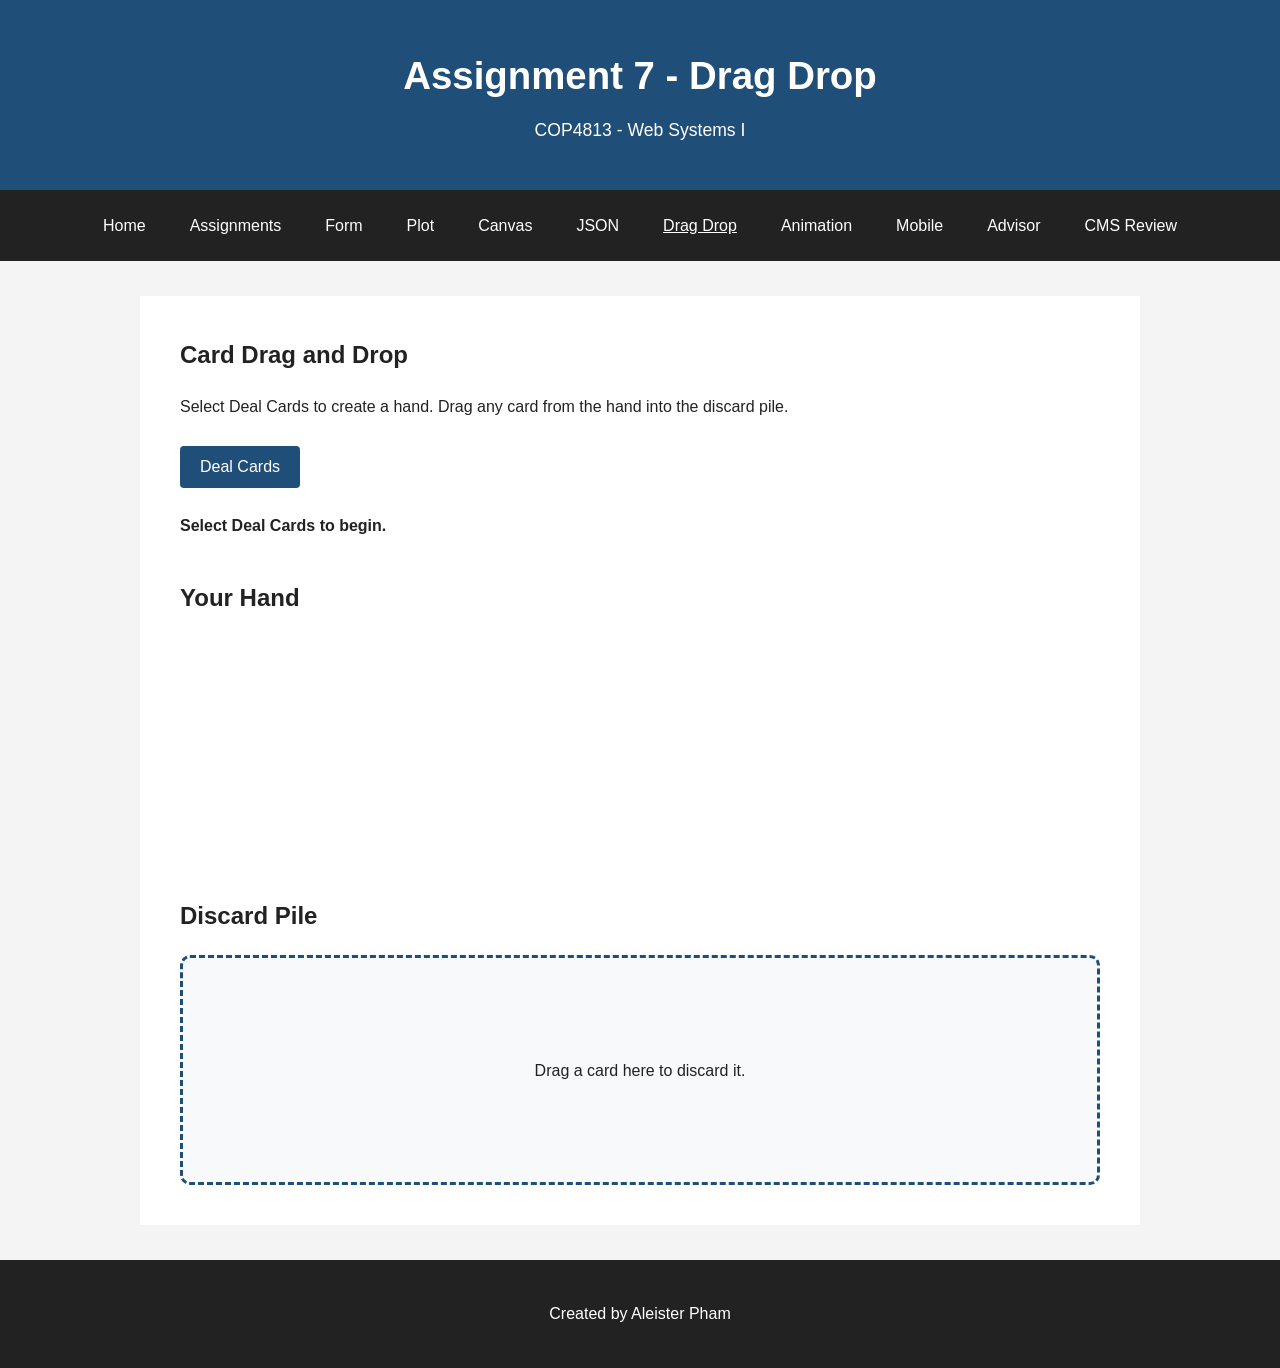
<file: dragdrop.html>
<!DOCTYPE html>
<html lang="en">

<head>
    <meta charset="UTF-8">
    <meta name="viewport" content="width=device-width, initial-scale=1.0">

    <meta name="description"
          content="Assignment 7 HTML5 Drag and Drop project for Aleister Pham's COP4813 Web Systems I course.">

    <title>Assignment 7 - Drag Drop | Aleister Pham</title>

    <link rel="stylesheet" href="css/styles.css">
</head>

<body>

    <header>
        <h1>Assignment 7 - Drag Drop</h1>
        <p>COP4813 - Web Systems I</p>
    </header>

    <nav id="site-nav" aria-label="Main navigation"></nav>

    <main>

        <section>

            <h2>Card Drag and Drop</h2>

            <p>
                Select Deal Cards to create a hand. Drag any card from
                the hand into the discard pile.
            </p>

            <button type="button" id="dealButton">
                Deal Cards
            </button>

            <p id="dragMessage" aria-live="polite">
                Select Deal Cards to begin.
            </p>

        </section>


        <section>

            <h2>Your Hand</h2>

<div
    id="cardHand"
    class="card-hand">
</div>

        </section>


        <section>

            <h2>Discard Pile</h2>

          <div
    id="discardPile"
    class="discard-pile">

    <p>Drag a card here to discard it.</p>

</div>

        </section>

    </main>


    <footer>
        <p>Created by Aleister Pham</p>
    </footer>


    <script src="js/dragdrop.js"></script>
    <script src="js/nav.js"></script>

</body>

</html>
</file>
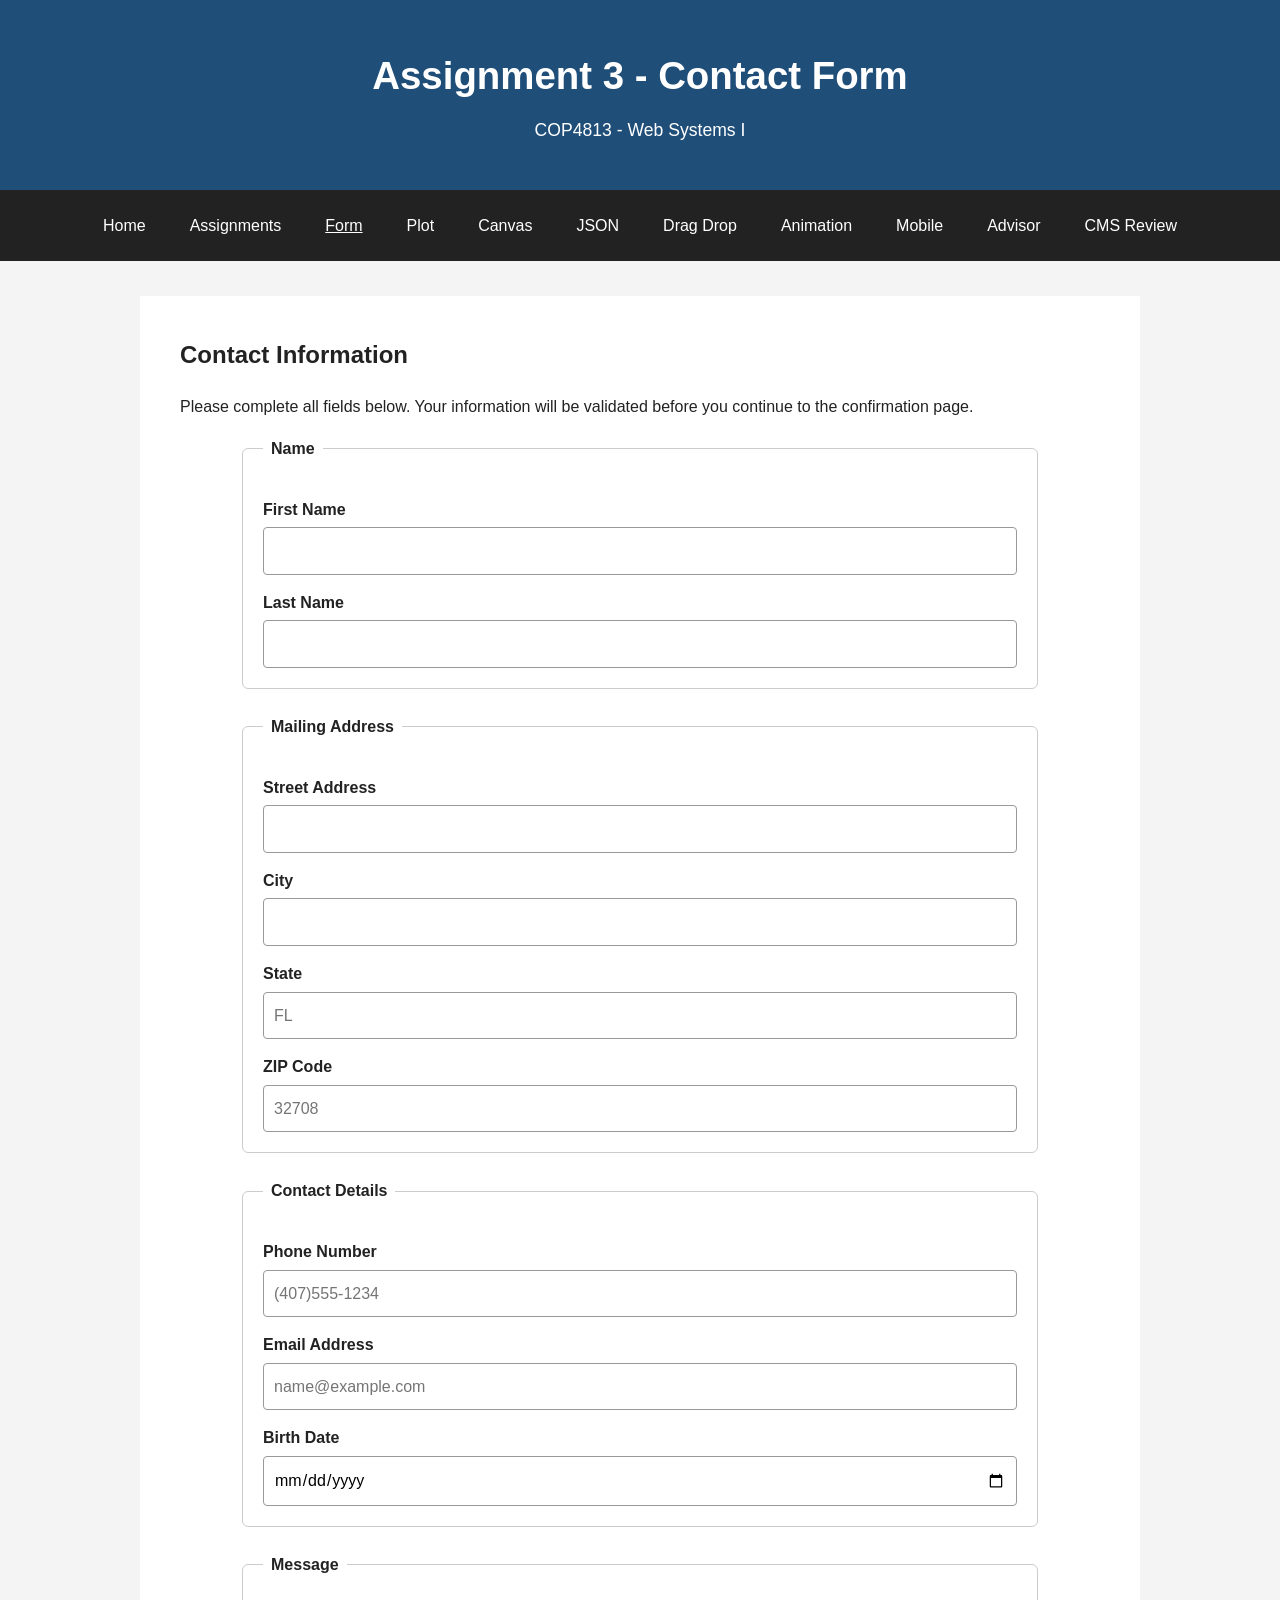
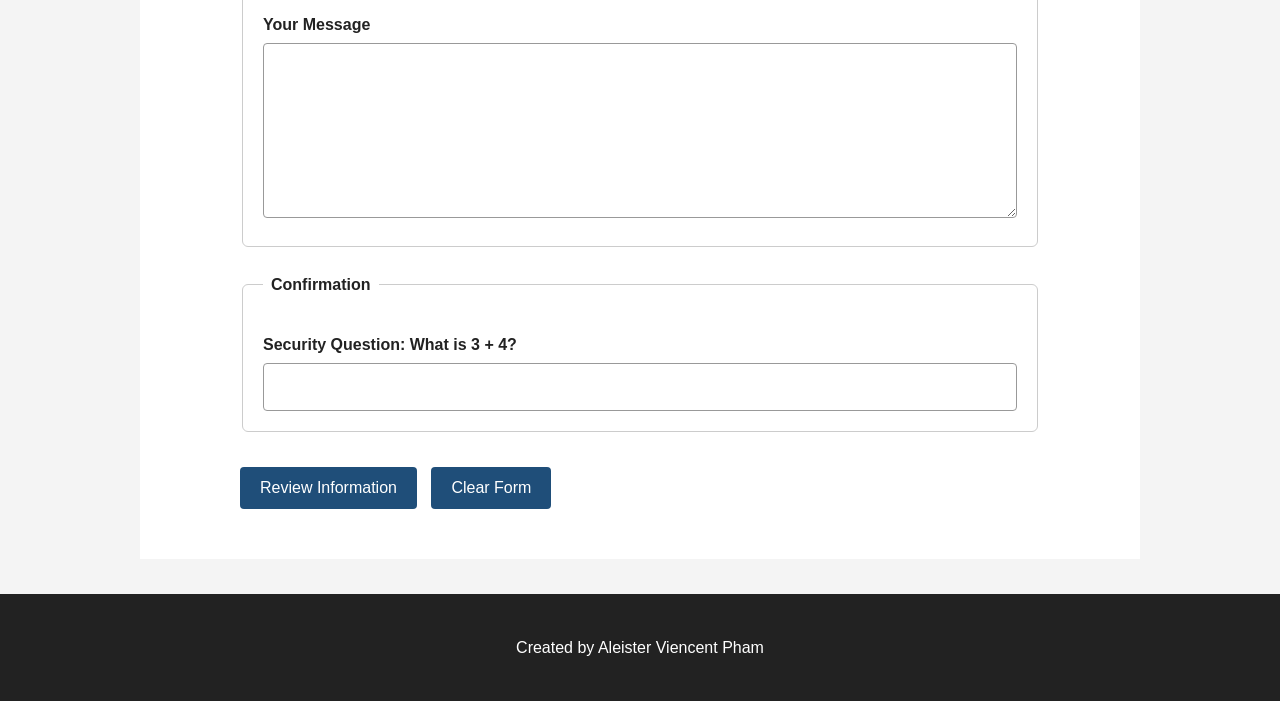
<file: form.html>
<!DOCTYPE html>
<html lang="en">

<head>
    <meta charset="UTF-8">
    <meta name="viewport" content="width=device-width, initial-scale=1.0">

    <meta name="description"
          content="Assignment 3 HTML5 form for Aleister Pham's COP4813 Web Systems I coursework.">

    <title>Assignment 3 - Form | Aleister Pham</title>

    <link rel="stylesheet" href="css/styles.css">
</head>

<body>

    <header>
        <h1>Assignment 3 - Contact Form</h1>
        <p>COP4813 - Web Systems I</p>
    </header>

<nav id="site-nav" aria-label="Main navigation"></nav>

    <main>

        <section>

            <h2>Contact Information</h2>

            <p>
                Please complete all fields below. Your information will be
                validated before you continue to the confirmation page.
            </p>

            <form id="contactForm"
                  action="mailto:aleister_pham@daytonastate.edu"
                  method="post"
                  enctype="text/plain">

                <fieldset>

                    <legend>Name</legend>

                    <label for="firstName">First Name</label>

                    <input
                        type="text"
                        id="firstName"
                        name="firstName"
                        autocomplete="given-name"
                        required>

                    <label for="lastName">Last Name</label>

                    <input
                        type="text"
                        id="lastName"
                        name="lastName"
                        autocomplete="family-name"
                        required>

                </fieldset>


                <fieldset>

                    <legend>Mailing Address</legend>

                    <label for="address">Street Address</label>

<input
    type="text"
    id="address"
    name="address"
    autocomplete="address-line1"
    required>


                    <label for="city">City</label>

                    <input
                        type="text"
                        id="city"
                        name="city"
                        autocomplete="address-level2"
                        required>


                    <label for="state">State</label>

                    <input
                        type="text"
                        id="state"
                        name="state"
                        maxlength="2"
                        placeholder="FL"
                        autocomplete="address-level1"
                        required>


                    <label for="zip">ZIP Code</label>

                    <input
                        type="text"
                        id="zip"
                        name="zip"
                        inputmode="numeric"
                        pattern="[0-9]{5}(-[0-9]{4})?"
                        placeholder="32708"
                        autocomplete="postal-code"
                        required>

                </fieldset>


                <fieldset>

                    <legend>Contact Details</legend>

                    <label for="phone">Phone Number</label>

                    <input
                        type="tel"
                        id="phone"
                        name="phone"
                        placeholder="(407)555-1234"
                        pattern="\([0-9]{3}\)[0-9]{3}-[0-9]{4}"
                        autocomplete="tel"
                        required>


                    <label for="email">Email Address</label>

                    <input
                        type="email"
                        id="email"
                        name="email"
                        placeholder="name@example.com"
                        autocomplete="email"
                        required>


                    <label for="birthdate">Birth Date</label>

                    <input
                        type="date"
                        id="birthdate"
                        name="birthdate"
                        autocomplete="bday"
                        required>

                </fieldset>


                <fieldset>

                    <legend>Message</legend>

                    <label for="message">Your Message</label>

                    <textarea
                        id="message"
                        name="message"
                        rows="6"
                        maxlength="1000"
                        required></textarea>

                </fieldset>


                <fieldset>

                    <legend>Confirmation</legend>

                    <label for="confirm">
                        Security Question: What is 3 + 4?
                    </label>

                    <input
                        type="number"
                        id="confirm"
                        name="confirm"
                        min="0"
                        max="20"
                        required>

                </fieldset>


                <button type="submit">
                    Review Information
                </button>

                <button type="reset">
                    Clear Form
                </button>

            </form>

        </section>

    </main>


    <footer>
        <p>Created by Aleister Viencent Pham</p>
    </footer>


    <script src="js/form.js"></script>

    <script src="js/nav.js"></script>

</body>

</html>
</file>
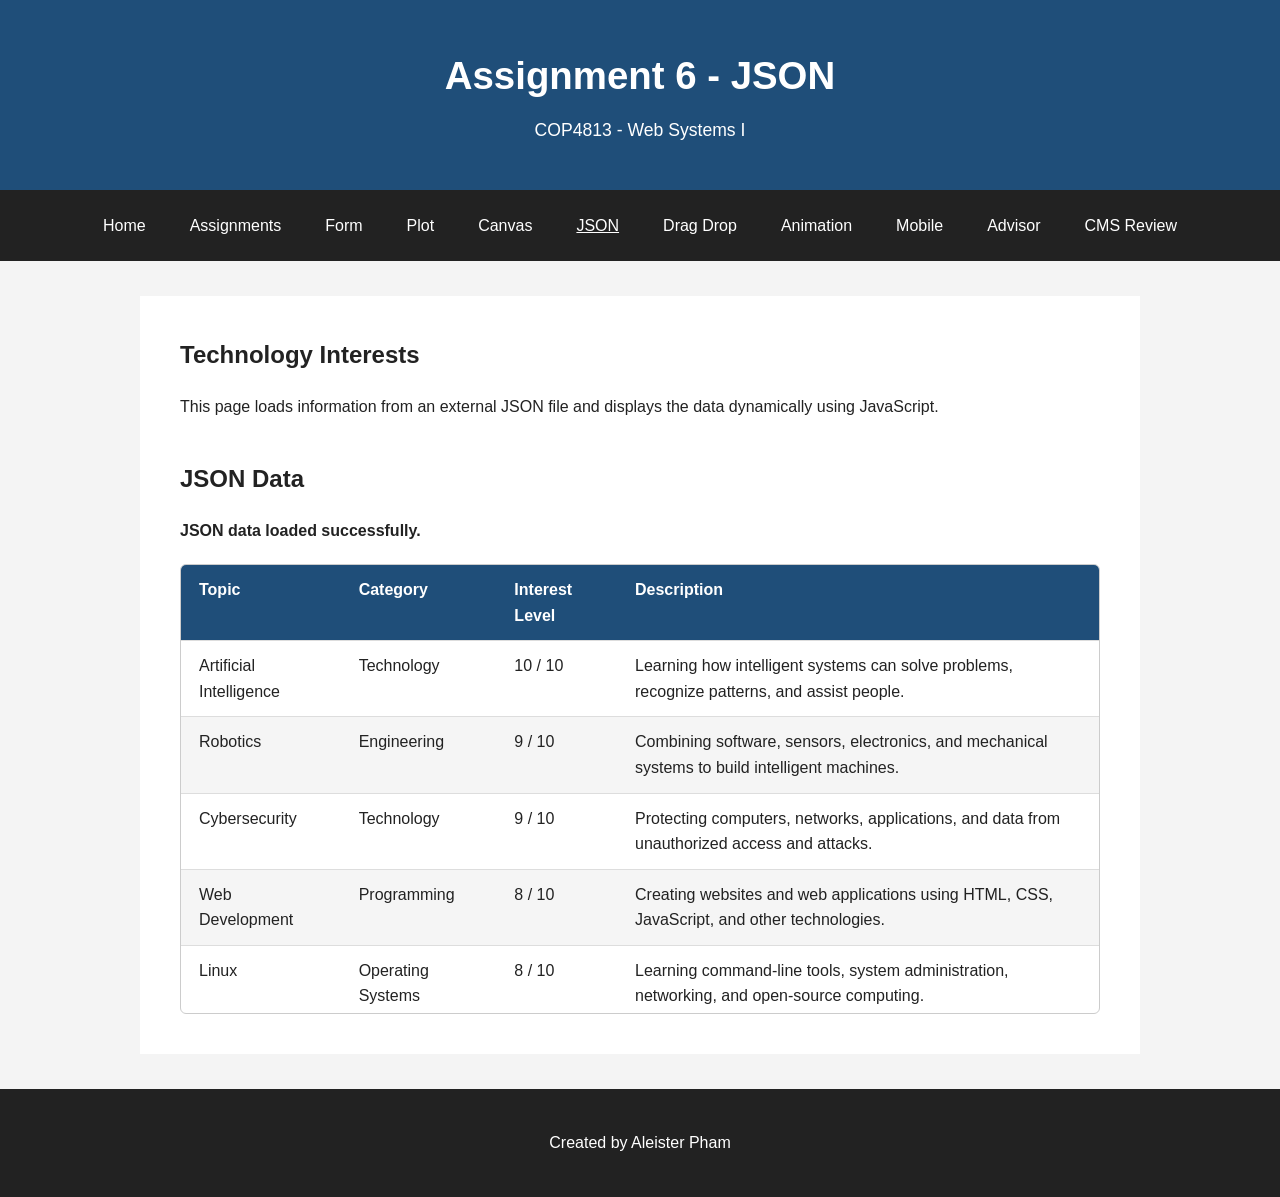
<file: json.html>
<!DOCTYPE html>
<html lang="en">

<head>
    <meta charset="UTF-8">
    <meta name="viewport" content="width=device-width, initial-scale=1.0">

    <meta name="description"
          content="Assignment 6 JSON project for Aleister Pham's COP4813 Web Systems I course.">

    <title>Assignment 6 - JSON | Aleister Pham</title>

    <link rel="stylesheet" href="css/styles.css">
</head>

<body>

    <header>
        <h1>Assignment 6 - JSON</h1>
        <p>COP4813 - Web Systems I</p>
    </header>

    <nav id="site-nav" aria-label="Main navigation"></nav>

    <main>

        <section>
            <h2>Technology Interests</h2>

            <p>
                This page loads information from an external JSON file
                and displays the data dynamically using JavaScript.
            </p>
        </section>


        <section>
            <h2>JSON Data</h2>

            <p id="jsonStatus" aria-live="polite">
                Loading data...
            </p>

            <div class="results-table-wrapper">

                <table id="jsonTable">

                    <thead>
                        <tr>
                            <th scope="col">Topic</th>
                            <th scope="col">Category</th>
                            <th scope="col">Interest Level</th>
                            <th scope="col">Description</th>
                        </tr>
                    </thead>

                    <tbody id="jsonTableBody">
                    </tbody>

                </table>

            </div>

        </section>

    </main>


    <footer>
        <p>Created by Aleister Pham</p>
    </footer>


    <script src="js/json.js"></script>
    <script src="js/nav.js"></script>

</body>

</html>
</file>
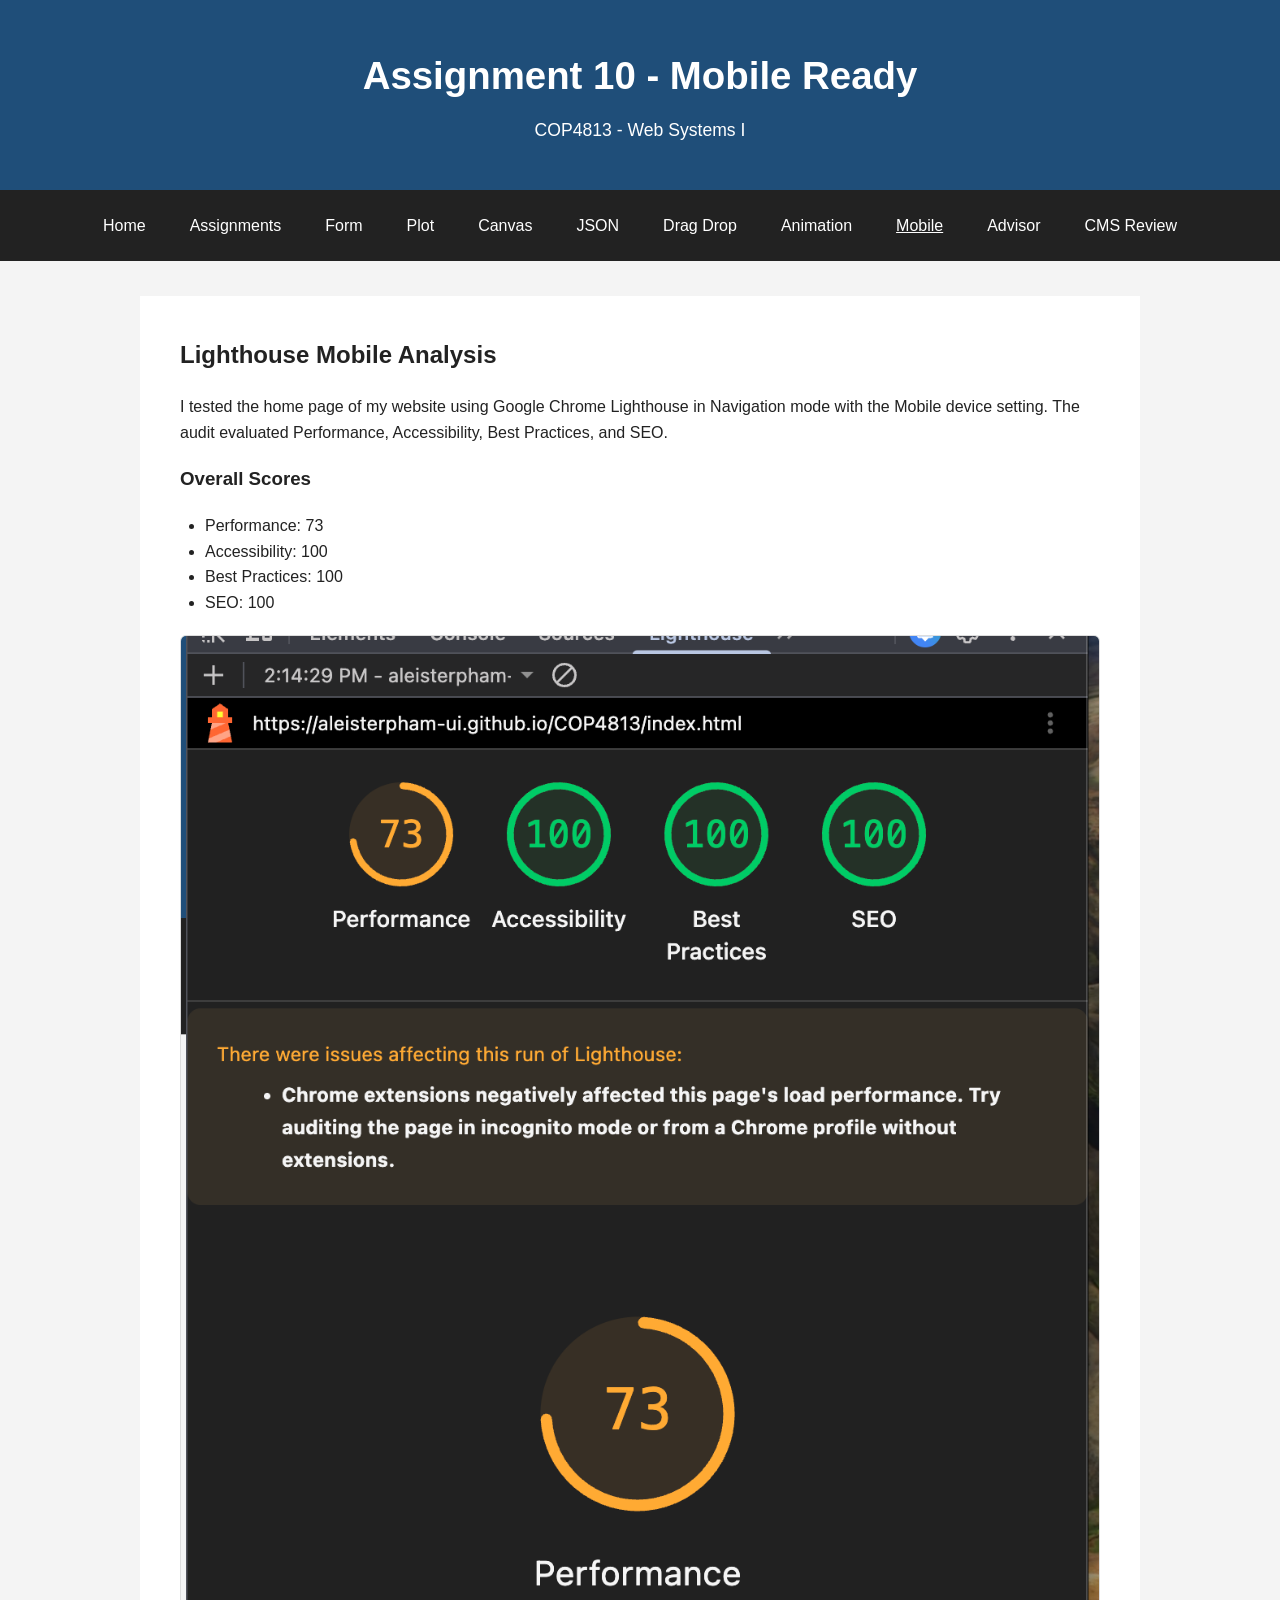
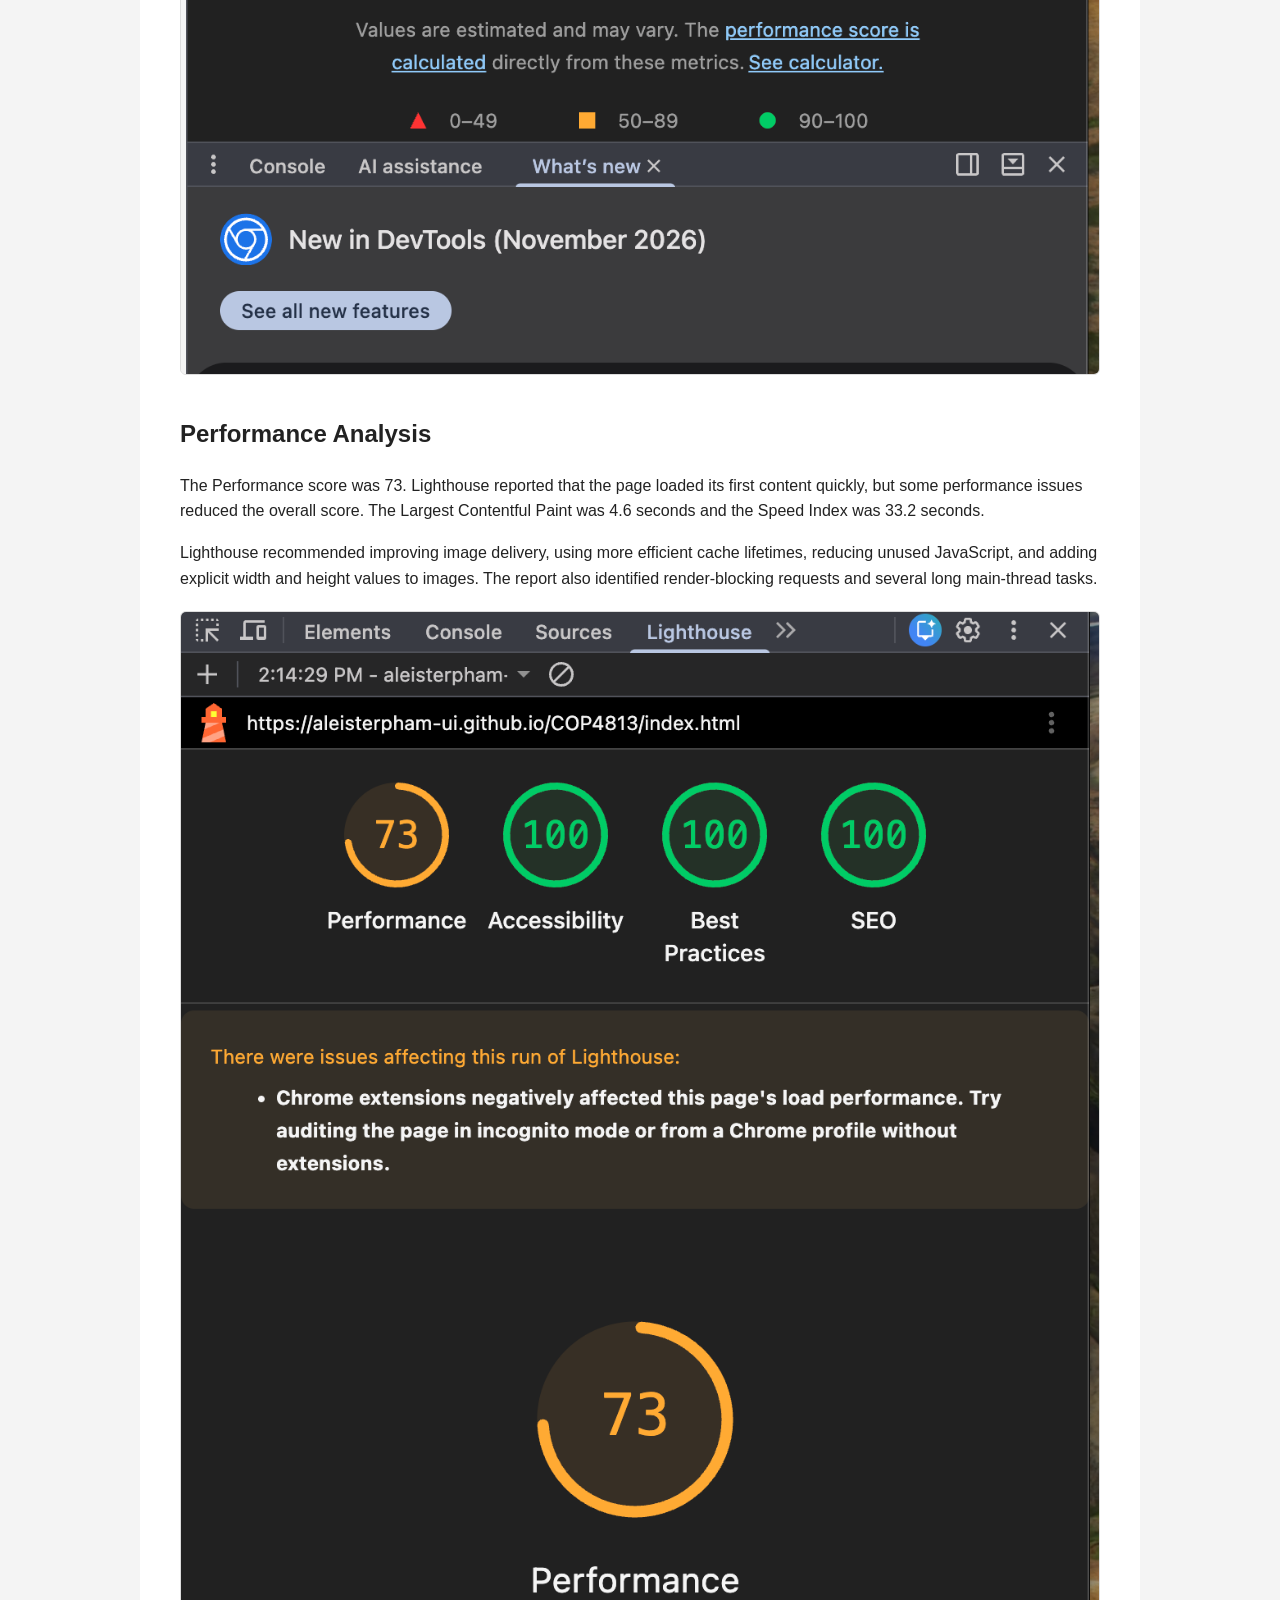
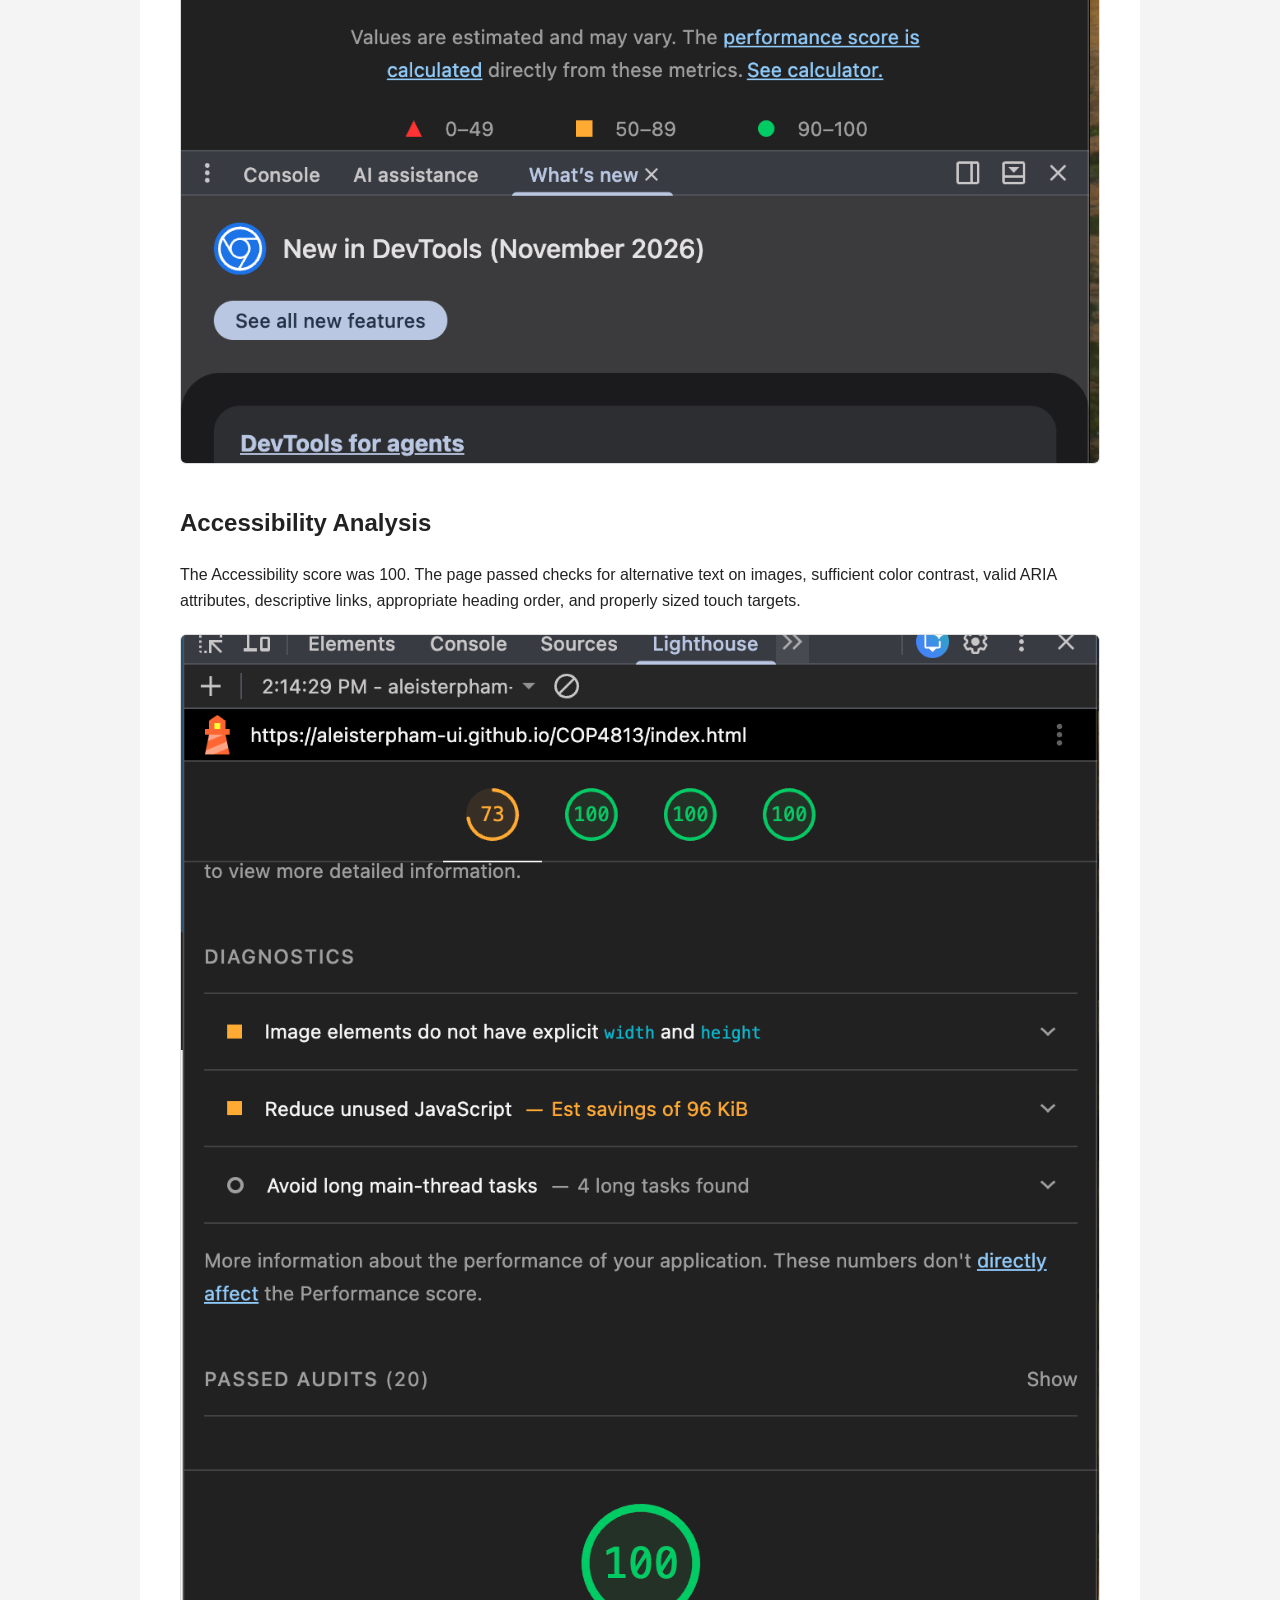
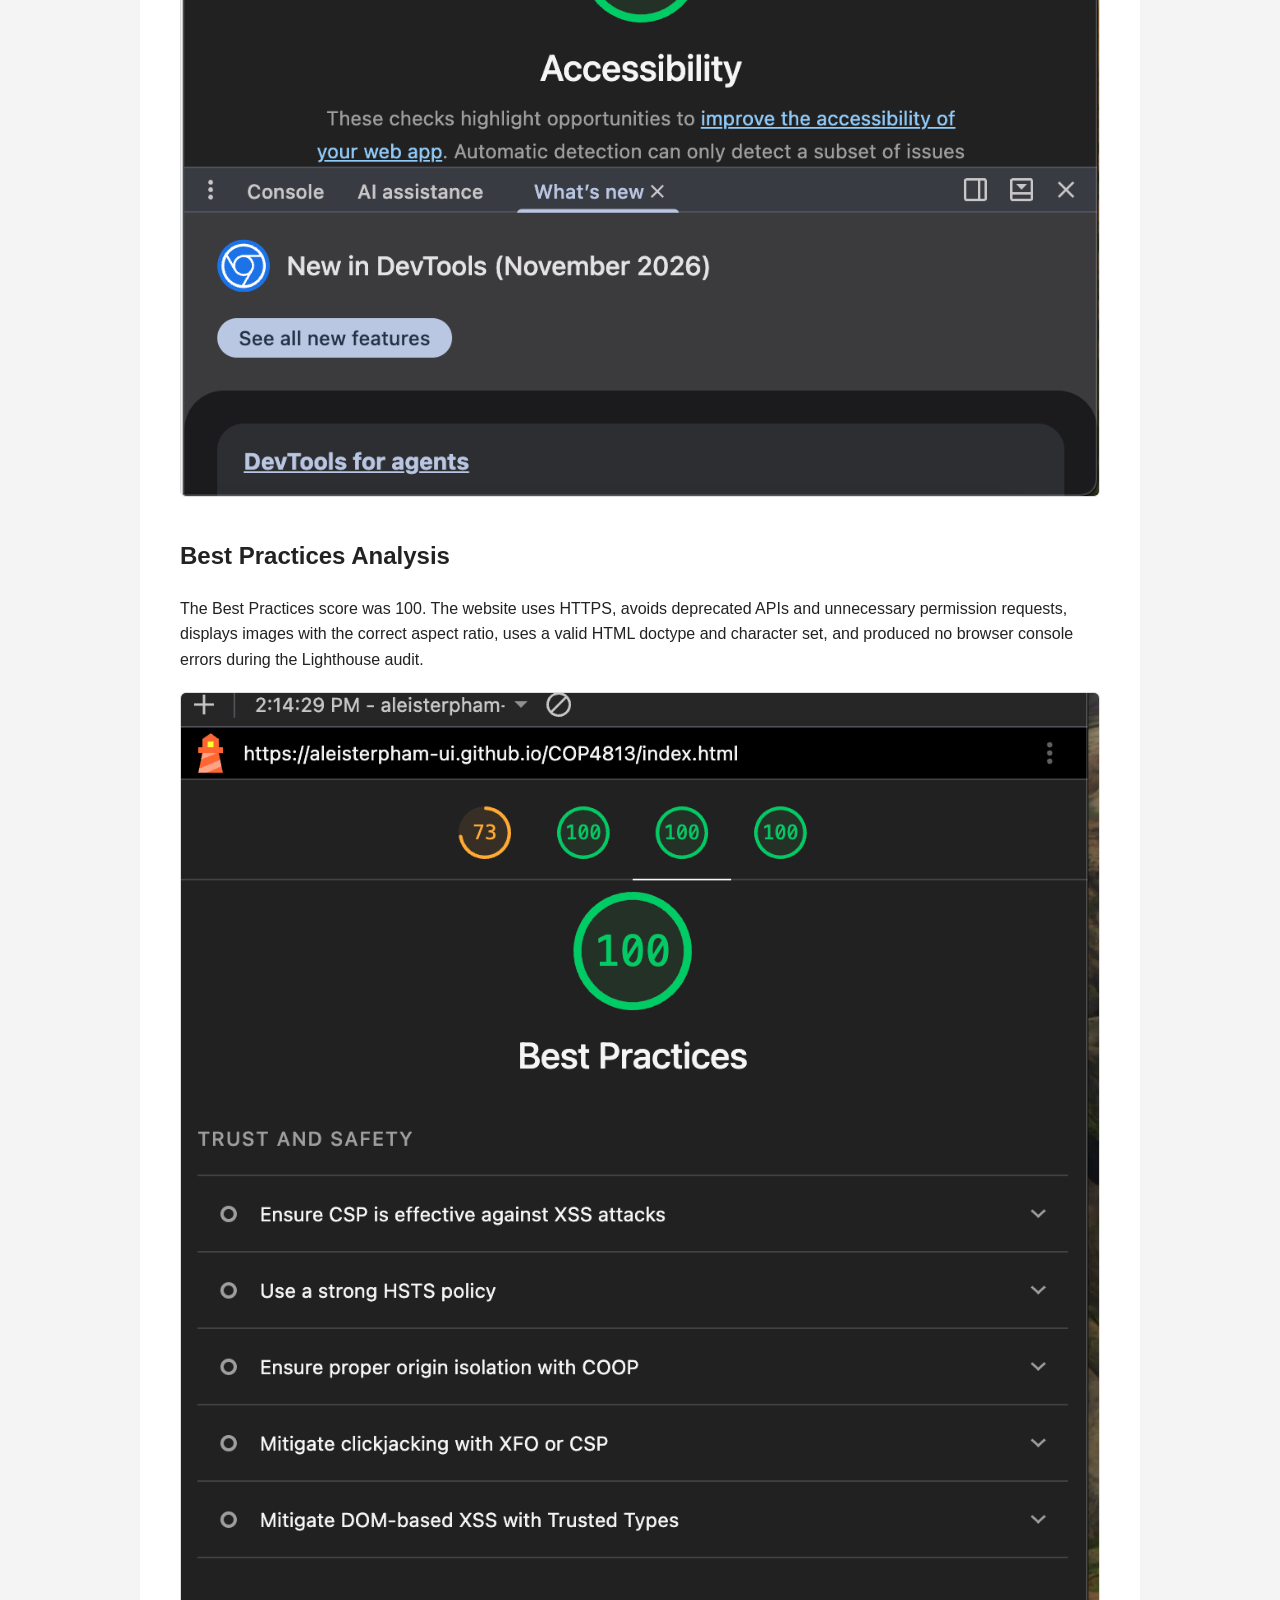
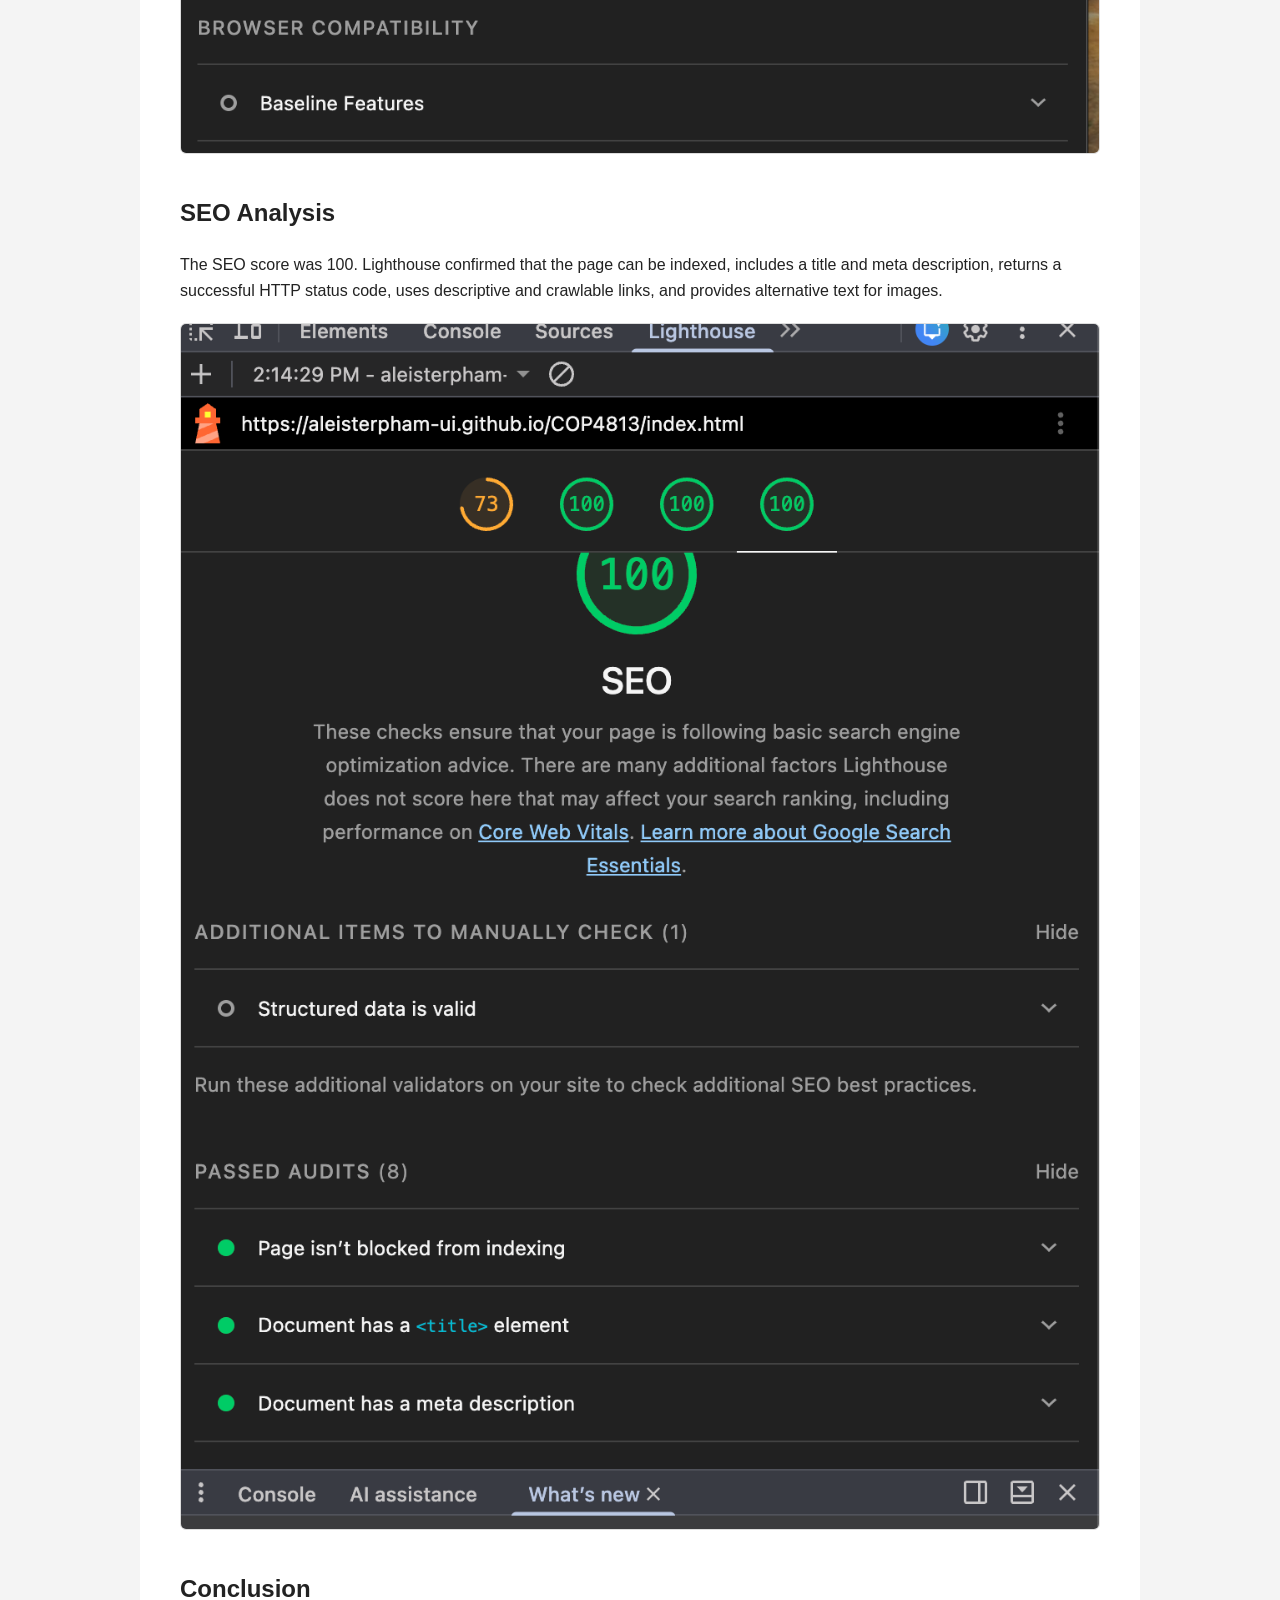
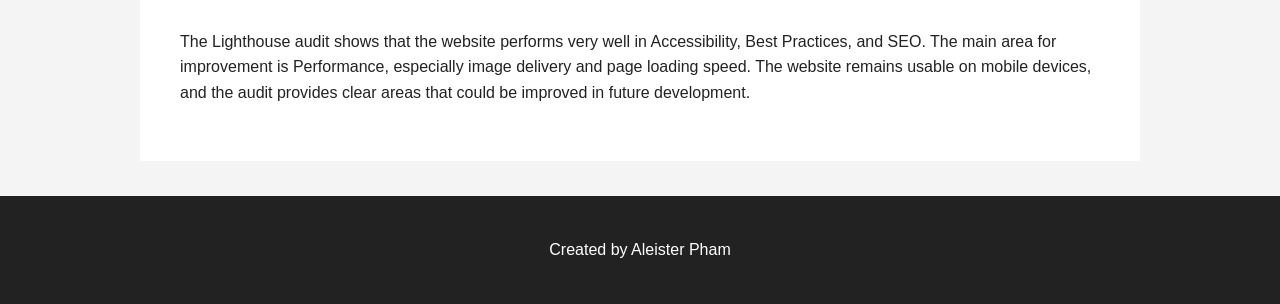
<file: mobile.html>
<!DOCTYPE html>
<html lang="en">

<head>
    <meta charset="UTF-8">
    <meta name="viewport" content="width=device-width, initial-scale=1.0">

    <meta name="description"
          content="Assignment 10 Mobile Ready Lighthouse analysis for Aleister Pham's COP4813 Web Systems I course.">

    <title>Assignment 10 - Mobile Ready | Aleister Pham</title>

    <link rel="stylesheet" href="css/styles.css">
</head>

<body>

    <header>
        <h1>Assignment 10 - Mobile Ready</h1>
        <p>COP4813 - Web Systems I</p>
    </header>

    <nav id="site-nav" aria-label="Main navigation"></nav>

    <main>

        <section>
            <h2>Lighthouse Mobile Analysis</h2>

            <p>
                I tested the home page of my website using Google Chrome
                Lighthouse in Navigation mode with the Mobile device setting.
                The audit evaluated Performance, Accessibility, Best Practices,
                and SEO.
            </p>

            <h3>Overall Scores</h3>

            <ul>
                <li>Performance: 73</li>
                <li>Accessibility: 100</li>
                <li>Best Practices: 100</li>
                <li>SEO: 100</li>
            </ul>

            <img
                src="images/lighthouse/Overall.png"
                alt="Lighthouse overall mobile scores showing Performance 73, Accessibility 100, Best Practices 100, and SEO 100">

        </section>


        <section>
            <h2>Performance Analysis</h2>

            <p>
                The Performance score was 73. Lighthouse reported that the
                page loaded its first content quickly, but some performance
                issues reduced the overall score. The Largest Contentful Paint
                was 4.6 seconds and the Speed Index was 33.2 seconds.
            </p>

            <p>
                Lighthouse recommended improving image delivery, using more
                efficient cache lifetimes, reducing unused JavaScript, and
                adding explicit width and height values to images. The report
                also identified render-blocking requests and several long
                main-thread tasks.
            </p>

            <img
                src="images/lighthouse/Performance.png"
                alt="Lighthouse Performance audit results and recommendations">

        </section>


        <section>
            <h2>Accessibility Analysis</h2>

            <p>
                The Accessibility score was 100. The page passed checks for
                alternative text on images, sufficient color contrast, valid
                ARIA attributes, descriptive links, appropriate heading order,
                and properly sized touch targets.
            </p>

            <img
                src="images/lighthouse/Accessibility.png"
                alt="Lighthouse Accessibility audit showing a score of 100 and passed accessibility checks">

        </section>


        <section>
            <h2>Best Practices Analysis</h2>

            <p>
                The Best Practices score was 100. The website uses HTTPS,
                avoids deprecated APIs and unnecessary permission requests,
                displays images with the correct aspect ratio, uses a valid
                HTML doctype and character set, and produced no browser
                console errors during the Lighthouse audit.
            </p>

            <img
                src="images/lighthouse/best-practices.png"
                alt="Lighthouse Best Practices audit showing passed checks">

        </section>


        <section>
            <h2>SEO Analysis</h2>

            <p>
                The SEO score was 100. Lighthouse confirmed that the page can
                be indexed, includes a title and meta description, returns a
                successful HTTP status code, uses descriptive and crawlable
                links, and provides alternative text for images.
            </p>

            <img
                src="images/lighthouse/SEO.png"
                alt="Lighthouse SEO audit showing a score of 100 and passed SEO checks">

        </section>


        <section>
            <h2>Conclusion</h2>

            <p>
                The Lighthouse audit shows that the website performs very well
                in Accessibility, Best Practices, and SEO. The main area for
                improvement is Performance, especially image delivery and page
                loading speed. The website remains usable on mobile devices,
                and the audit provides clear areas that could be improved in
                future development.
            </p>

        </section>

    </main>

    <footer>
        <p>Created by Aleister Pham</p>
    </footer>

    <script src="js/nav.js"></script>

</body>

</html>
</file>
<file: css/styles.css>
* {
    box-sizing: border-box;
}

body {
    margin: 0;
    font-family: Arial, Helvetica, sans-serif;
    background-color: #f4f4f4;
    color: #222222;
    line-height: 1.6;
}

header {
    background-color: #1f4e79;
    color: white;
    text-align: center;
    padding: 45px 20px;
}

header h1 {
    margin: 0;
    font-size: 2.4rem;
}

header p {
    margin: 10px 0 0;
    font-size: 1.1rem;
}

nav {
    background-color: #222222;
    text-align: center;
    padding: 15px;
}

nav a {
    display: inline-block;
    color: white;
    text-decoration: none;
    margin: 0 10px;
    padding: 8px 12px;
}

nav a:hover,
nav a:focus,
nav a[aria-current="page"] {
    text-decoration: underline;
}

main {
    max-width: 1000px;
    margin: 35px auto;
    background-color: white;
    padding: 40px;
}

section {
    margin-bottom: 40px;
}

section:last-child {
    margin-bottom: 0;
}

h2 {
    margin-top: 0;
    color: #222222;
}

img {
    display: block;
    max-width: 100%;
    height: auto;
    margin: 20px 0;
}

ul {
    padding-left: 25px;
}

a {
    color: #1f4e79;
}

a:hover {
    text-decoration: none;
}

a:focus {
    outline: 3px solid #ffbf47;
    outline-offset: 3px;
}

footer {
    background-color: #222222;
    color: white;
    text-align: center;
    padding: 25px;
    margin-top: 30px;
}

@media (max-width: 700px) {
    header h1 {
        font-size: 2rem;
    }

    main {
        margin: 20px;
        padding: 25px;
    }

    nav a {
        display: block;
        margin: 5px 0;
    }
}
/* Assignment 3 Form */

form {
    max-width: 800px;
    margin: 0 auto;
}

fieldset {
    border: 1px solid #cccccc;
    border-radius: 6px;
    margin-bottom: 25px;
    padding: 20px;
}

legend {
    font-weight: bold;
    padding: 0 8px;
}

label {
    display: block;
    font-weight: bold;
    margin-top: 15px;
    margin-bottom: 5px;
}

input,
textarea {
    width: 100%;
    padding: 10px;
    border: 1px solid #999999;
    border-radius: 4px;
    font: inherit;
}

input:focus,
textarea:focus {
    border-color: #1f4e79;
    outline: 3px solid #c9ddf0;
}

textarea {
    resize: vertical;
}

button {
    background-color: #1f4e79;
    color: white;
    border: none;
    border-radius: 4px;
    padding: 12px 20px;
    margin: 10px 10px 10px 0;
    font-size: 1rem;
    cursor: pointer;
}

button:hover,
button:focus {
    background-color: #173b5c;
}

.confirmation-card {
    border: 1px solid #cccccc;
    border-radius: 6px;
    padding: 25px;
    margin: 25px 0;
    background-color: #f8f8f8;
}

.confirmation-card dt {
    font-weight: bold;
    margin-top: 15px;
}

.confirmation-card dd {
    margin-left: 0;
    margin-bottom: 10px;
}

.form-actions {
    margin-top: 20px;
}
/* Assignment 4 - Plotting */

.chart-container {
    position: relative;
    width: 100%;
    height: 420px;
    margin: 25px 0 35px;
    padding: 15px;
    border: 1px solid #cccccc;
    border-radius: 6px;
    background-color: #ffffff;
}

.results-table-wrapper {
    max-height: 450px;
    overflow-y: auto;
    margin-top: 20px;
    border: 1px solid #cccccc;
    border-radius: 6px;
}

#resultsTable {
    width: 100%;
    border-collapse: collapse;
}

#resultsTable th,
#resultsTable td {
    padding: 10px 15px;
    text-align: left;
    border-bottom: 1px solid #dddddd;
}

#resultsTable th {
    position: sticky;
    top: 0;
    background-color: #1f4e79;
    color: white;
}

#resultsTable tbody tr:nth-child(even) {
    background-color: #f5f5f5;
}

#plotMessage {
    margin-top: 15px;
    font-weight: bold;
}

@media (max-width: 700px) {
    .chart-container {
        height: 320px;
    }
}
/* Assignment 5 - Canvas */

.canvas-wrapper {
    width: 100%;
    display: flex;
    justify-content: center;
    margin: 25px 0;
}

#spiroCanvas {
    width: 100%;
    max-width: 700px;
    height: auto;
    background-color: white;
    border: 2px solid #cccccc;
    border-radius: 6px;
}

#canvasMessage {
    margin-top: 15px;
    font-weight: bold;
}
/* Assignment 6 - JSON */

#jsonTable {
    width: 100%;
    border-collapse: collapse;
}

#jsonTable th,
#jsonTable td {
    padding: 12px 15px;
    text-align: left;
    vertical-align: top;
    border-bottom: 1px solid #dddddd;
}

#jsonTable th {
    background-color: #1f4e79;
    color: white;
}

#jsonTable tbody tr:nth-child(even) {
    background-color: #f5f5f5;
}

#jsonStatus {
    font-weight: bold;
    margin-bottom: 15px;
}

@media (max-width: 700px) {
    .results-table-wrapper {
        overflow-x: auto;
    }

    #jsonTable {
        min-width: 700px;
    }
}#jsonTable th,
#jsonTable td {
    padding: 12px 18px;
}

#jsonTable thead th {
    background-color: #1f4e79;
    color: white;
}/* Assignment 7 - Drag Drop */

.card-hand {
    display: flex;
    flex-wrap: wrap;
    gap: 18px;
    margin: 20px 0 30px;
    min-height: 220px;
    align-items: center;
}

.playing-card {
    width: 140px;
    height: 200px;
    cursor: grab;
    border-radius: 10px;
    box-shadow: 0 4px 10px rgba(0, 0, 0, 0.18);
    transition: transform 0.2s ease, opacity 0.2s ease;
}

.playing-card:hover {
    transform: translateY(-6px);
}

.playing-card.dragging {
    opacity: 0.5;
    cursor: grabbing;
}

.discard-pile {
    min-height: 230px;
    border: 3px dashed #1f4e79;
    border-radius: 10px;
    padding: 20px;
    margin-top: 15px;
    display: flex;
    align-items: center;
    justify-content: center;
    background-color: #f7f9fb;
    text-align: center;
}

.discard-pile.drag-over {
    background-color: #e7f0f8;
    border-style: solid;
}

.discard-pile .playing-card {
    margin: 0;
}

#dragMessage {
    margin-top: 15px;
    font-weight: bold;
}

@media (max-width: 700px) {
    .card-hand {
        justify-content: center;
    }

    .playing-card {
        width: 110px;
        height: 157px;
    }
}/* Assignment 9 - Animation */

.animation-wrapper {
    width: 100%;
    display: flex;
    justify-content: center;
    margin: 25px 0;
}

#animationCanvas {
    width: 100%;
    max-width: 800px;
    height: auto;
    background-color: #ffffff;
    border: 3px solid #1f4e79;
    border-radius: 8px;
}

#animationMessage {
    margin-top: 15px;
    font-weight: bold;
}
/* Assignment 10 - Mobile Ready */

img[src^="images/lighthouse/"] {
    display: block;
    max-width: 100%;
    height: auto;
    margin: 20px auto;
    border: 1px solid #dddddd;
    border-radius: 6px;
    box-sizing: border-box;
}

/* Assignment 11 - Dynamic Objects */

#advisorStatus {
    padding: 12px 15px;
    margin-top: 20px;
    background-color: #e7f0f8;
    border-left: 4px solid #1f4e79;
    font-weight: bold;
}

.advisor-completed-row {
    padding: 12px 15px;
    margin-bottom: 8px;
    background-color: #f7f9fb;
    border: 1px solid #dddddd;
    border-radius: 6px;
}

.advisor-checkbox-label {
    display: flex;
    align-items: center;
    gap: 10px;
    cursor: pointer;
}

.advisor-checkbox-label input {
    width: 18px;
    height: 18px;
    flex-shrink: 0;
}

.advisor-note {
    display: block;
    margin-top: 8px;
    color: #555555;
    font-size: 0.9rem;
}

.advisor-course-card {
    padding: 20px;
    margin: 15px 0;
    background-color: #ffffff;
    border: 1px solid #cccccc;
    border-left: 5px solid #1f4e79;
    border-radius: 8px;
}

.advisor-course-card h4 {
    margin-top: 0;
}

.advisor-course-card button,
.advisor-plan-card button {
    margin: 8px 8px 8px 0;
    padding: 10px 15px;
    cursor: pointer;
}

.advisor-course-card[draggable="true"] {
    cursor: grab;
}

.advisor-unavailable {
    background-color: #f5f5f5;
    border-left-color: #999999;
}

.advisor-secondary-button {
    background-color: #555555;
    color: #ffffff;
}

.advisor-dropzone {
    min-height: 180px;
    padding: 20px;
    margin: 20px 0;
    background-color: #f7f9fb;
    border: 3px dashed #1f4e79;
    border-radius: 10px;
}

.advisor-drag-over {
    background-color: #e0efff;
    border-style: solid;
}

.advisor-plan-card {
    padding: 15px;
    margin: 10px 0;
    background-color: #ffffff;
    border: 1px solid #cccccc;
    border-radius: 6px;
}

button:disabled {
    opacity: 0.6;
    cursor: not-allowed;
}

@media (max-width: 700px) {
    .advisor-course-card,
    .advisor-plan-card,
    .advisor-dropzone {
        padding: 15px;
    }

    .advisor-checkbox-label {
        align-items: flex-start;
    }
}

/* Assignment 12 - CMS Review */

#cmsStatus {
    padding: 12px 15px;
    margin: 20px 0;
    background-color: #e7f0f8;
    border-left: 4px solid #1f4e79;
    font-weight: bold;
}

.cms-table-wrapper {
    width: 100%;
    overflow-x: auto;
    margin: 25px 0;
    border: 1px solid #dddddd;
    border-radius: 8px;
}

#cmsTable {
    width: 100%;
    min-width: 1100px;
    border-collapse: collapse;
    background-color: #ffffff;
}

#cmsTable caption {
    padding: 15px;
    font-size: 1.1rem;
    font-weight: bold;
    text-align: left;
}

#cmsTable th {
    padding: 15px;
    background-color: #1f4e79;
    color: #ffffff;
    text-align: left;
    vertical-align: top;
}

#cmsTable td {
    padding: 15px;
    border-bottom: 1px solid #dddddd;
    vertical-align: top;
    line-height: 1.6;
}

#cmsTable tbody tr:nth-child(even) {
    background-color: #f5f7fa;
}

#cmsTable tbody tr:hover {
    background-color: #eaf2f8;
}

#cmsTable td:first-child {
    font-weight: bold;
}

#cmsTable a {
    color: #1f4e79;
    text-decoration: underline;
}

#cmsTable a:hover {
    color: #123653;
}

#cmsTable ul {
    margin: 10px 0;
    padding-left: 20px;
}

#cmsTable li {
    margin-bottom: 8px;
}

@media (max-width: 700px) {
    .cms-table-wrapper {
        overflow-x: auto;
    }

    #cmsTable th,
    #cmsTable td {
        padding: 12px;
        font-size: 0.9rem;
    }
}

/* Assignment 12 - CMS Review */

#cmsStatus {
    padding: 12px 15px;
    margin: 20px 0;
    background-color: #e7f0f8;
    border-left: 4px solid #1f4e79;
    font-weight: bold;
}

.cms-table-wrapper {
    width: 100%;
    overflow-x: auto;
    margin: 25px 0;
    border: 1px solid #dddddd;
    border-radius: 8px;
}

#cmsTable {
    width: 100%;
    min-width: 1100px;
    border-collapse: collapse;
    background-color: #ffffff;
}

#cmsTable caption {
    padding: 15px;
    font-size: 1.1rem;
    font-weight: bold;
    text-align: left;
}

#cmsTable th {
    padding: 15px;
    background-color: #1f4e79;
    color: #ffffff;
    text-align: left;
    vertical-align: top;
}

#cmsTable td {
    padding: 15px;
    border-bottom: 1px solid #dddddd;
    vertical-align: top;
    line-height: 1.6;
}

#cmsTable tbody tr:nth-child(even) {
    background-color: #f5f7fa;
}

#cmsTable tbody tr:hover {
    background-color: #eaf2f8;
}

#cmsTable td:first-child {
    font-weight: bold;
}

#cmsTable a {
    color: #1f4e79;
    text-decoration: underline;
}

#cmsTable a:hover {
    color: #123653;
}

#cmsTable ul {
    margin: 10px 0;
    padding-left: 20px;
}

#cmsTable li {
    margin-bottom: 8px;
}

@media (max-width: 700px) {
    .cms-table-wrapper {
        overflow-x: auto;
    }

    #cmsTable th,
    #cmsTable td {
        padding: 12px;
        font-size: 0.9rem;
    }
}
</file>
